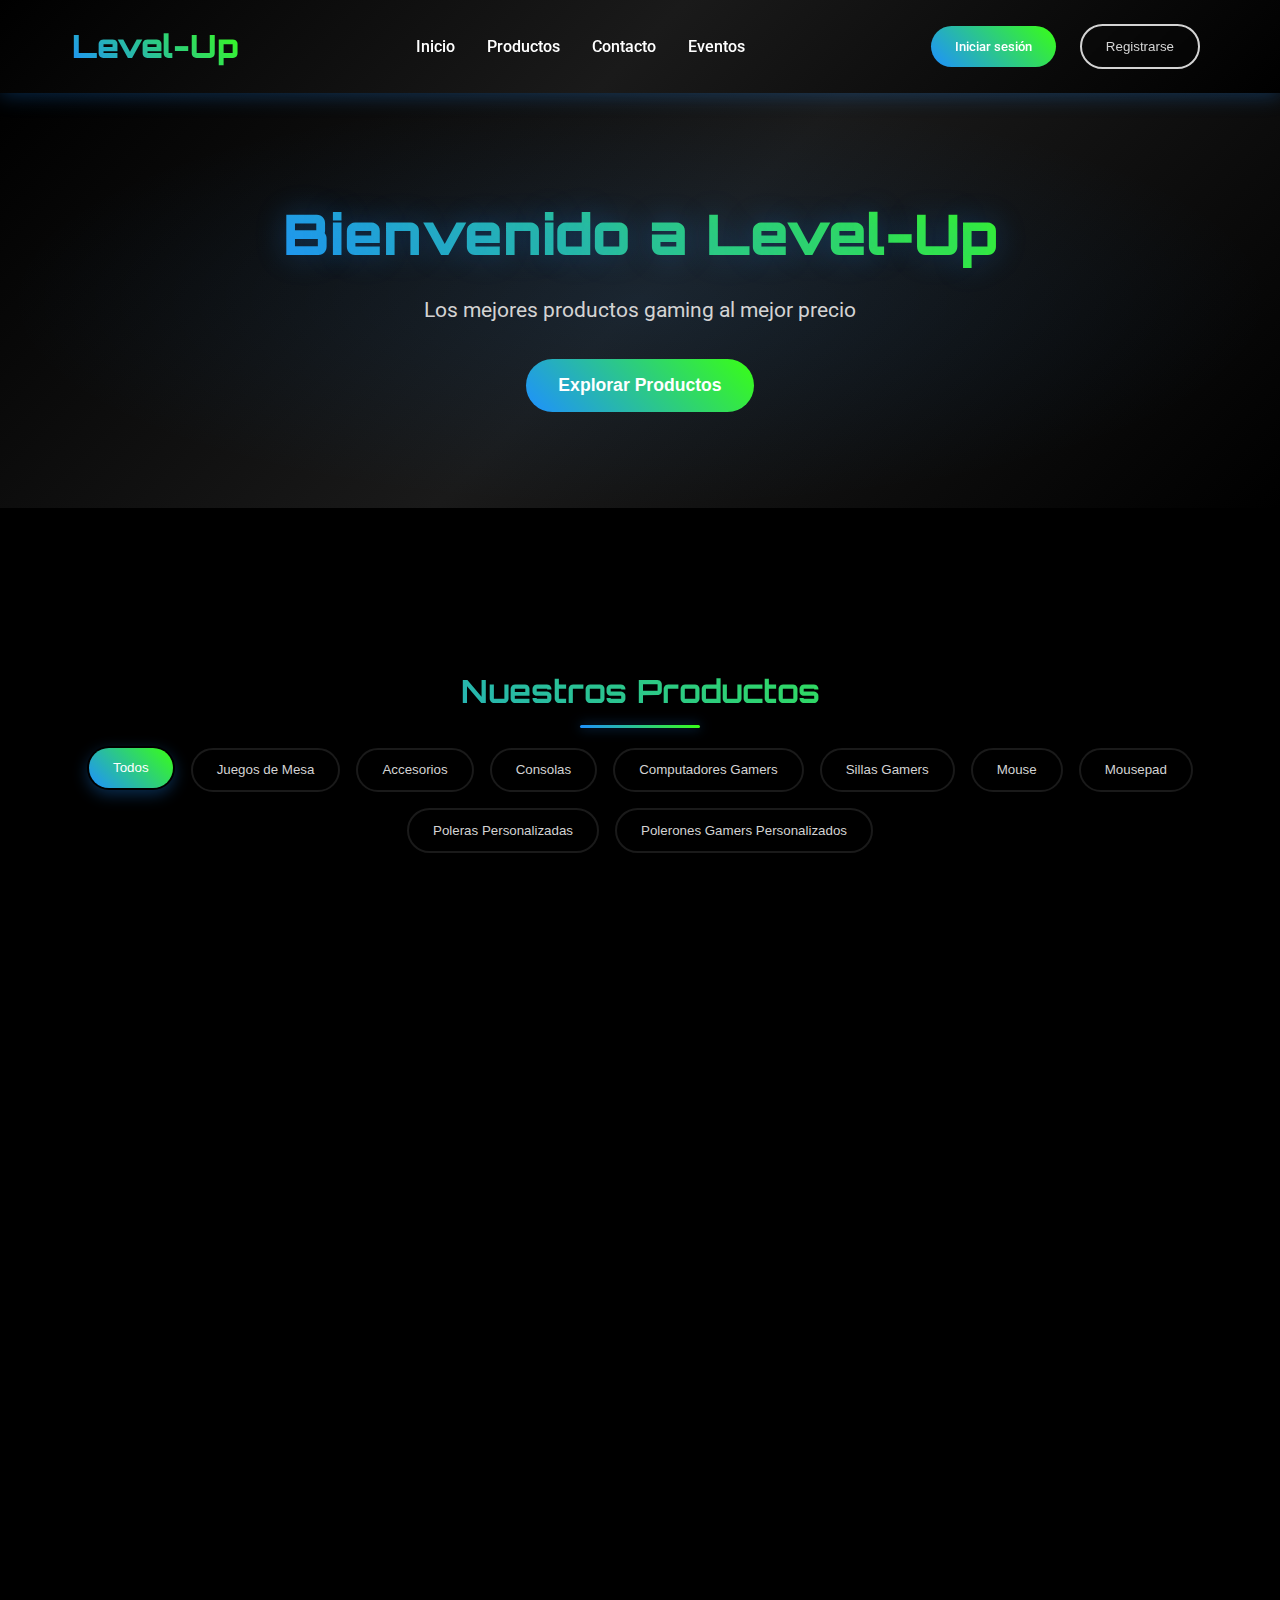
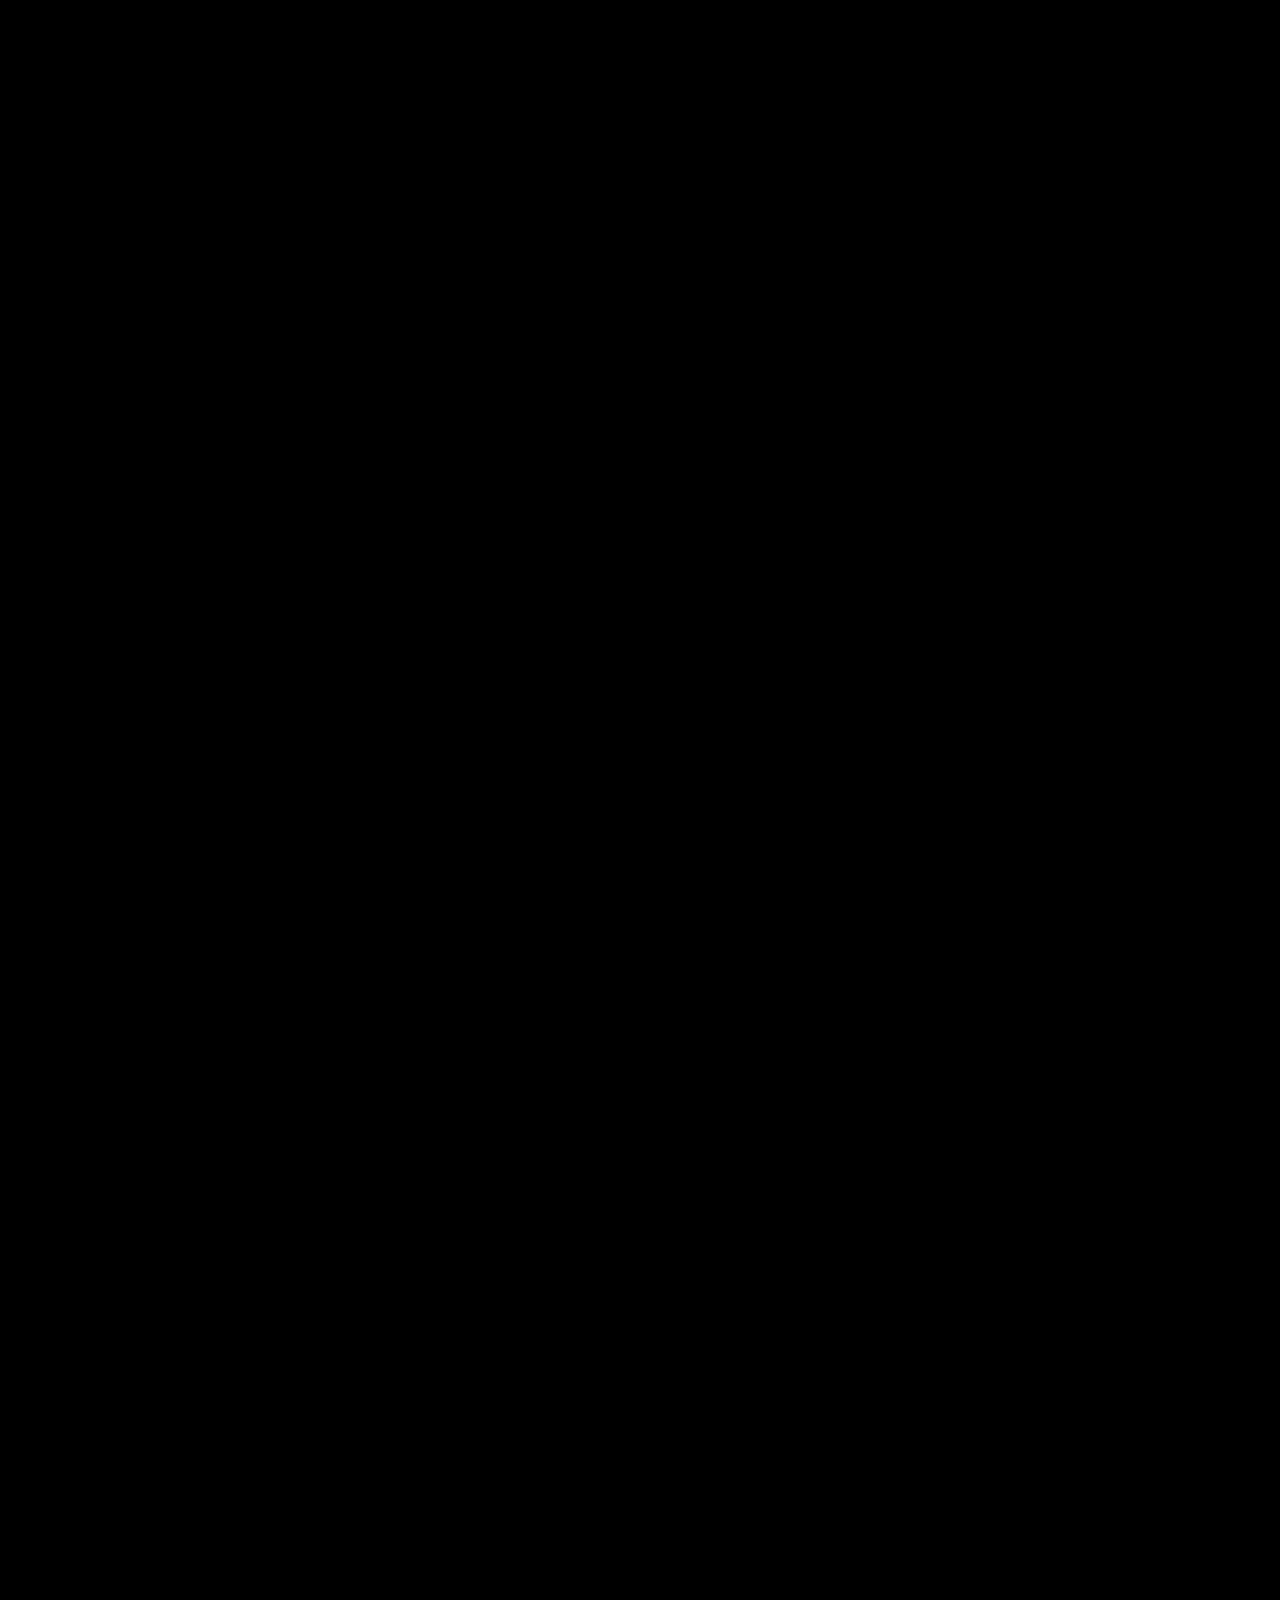
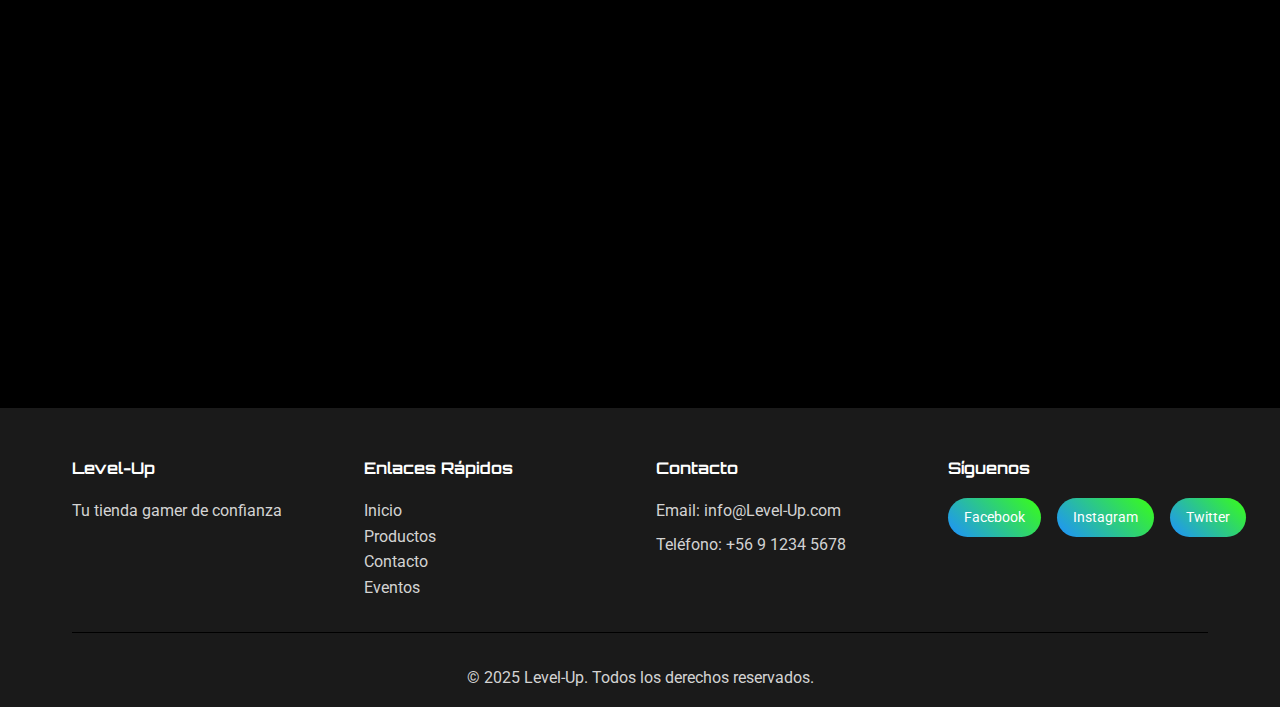
<file: index.html>
<!DOCTYPE html>
<html lang="es">
<head>
  <meta charset="UTF-8">
  <meta name="viewport" content="width=device-width, initial-scale=1.0">
  <title>Level-Up - Tu Tienda Gamer</title>
  <link href="https://fonts.googleapis.com/css2?family=Orbitron:wght@400;700;900&family=Roboto:wght@300;400;500;700&display=swap" rel="stylesheet">
  <link rel="stylesheet" href="assets/css/styles.css">
</head>
<body>
<header>
  <nav>
    <a href="#" class="logo">Level-Up</a>
    <ul class="nav-links">
      <li><a href="#inicio">Inicio</a></li>
      <li><a href="pages/productos.html">Productos</a></li>
  <li><a href="pages/contacto.html">Contacto</a></li>
  <li><a href="pages/eventos.html">Eventos</a></li>
    </ul>
    <div id="auth-buttons"></div>
  </nav>
</header>

<section class="hero" id="inicio">
  <div class="hero-content">
    <h1>Bienvenido a Level-Up</h1>
    <p>Los mejores productos gaming al mejor precio</p>
    <button class="cta-btn" onclick="document.getElementById('productos').scrollIntoView({behavior:'smooth'})">Explorar Productos</button>
  </div>
</section>

<section class="products-section" id="productos">
  <div class="container">
    <h2 class="section-title">Nuestros Productos</h2>
    <div class="filters" id="filters"></div>
    <div class="products-grid" id="products-grid"></div>
  </div>
</section>

<footer>
  <div class="container">
    <div class="footer-content">
      <div class="footer-section">
        <h4>Level-Up</h4>
        <p>Tu tienda gamer de confianza</p>
      </div>
      <div class="footer-section">
        <h4>Enlaces Rápidos</h4>
        <ul>
          <li><a href="#inicio">Inicio</a></li>
          <li><a href="#productos">Productos</a></li>
          <li><a href="pages/contacto.html">Contacto</a></li>
          <li><a href="pages/eventos.html">Eventos</a></li>
        </ul>
      </div>
      <div class="footer-section">
        <h4>Contacto</h4>
        <p>Email: info@Level-Up.com</p>
        <p>Teléfono: +56 9 1234 5678</p>
      </div>
      <div class="footer-section">
        <h4>Síguenos</h4>
        <div class="social-links">
          <a href="#">Facebook</a>
          <a href="#">Instagram</a>
          <a href="#">Twitter</a>
        </div>
      </div>
    </div>
    <div class="footer-bottom">
      <p>&copy; 2025 Level-Up. Todos los derechos reservados.</p>
    </div>
  </div>
</footer>

<script src="assets/js/auth.js"></script>
<script src="assets/js/products.js"></script>
<script src="assets/js/index.js"></script>
</body>
</html>
</file>
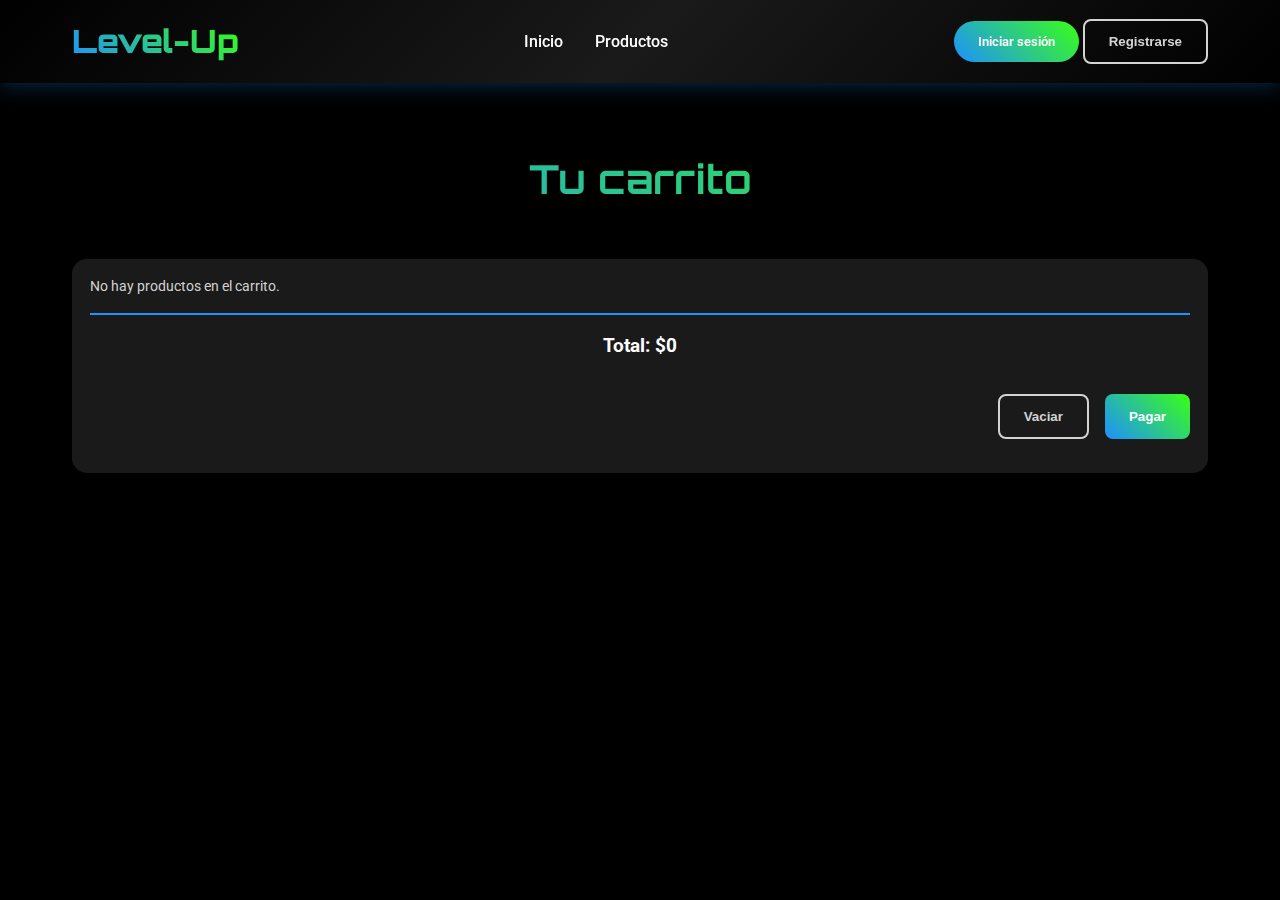
<file: carrito.html>
<!DOCTYPE html>
<html lang="es">
<head>
  <meta charset="UTF-8" />
  <meta name="viewport" content="width=device-width, initial-scale=1.0"/>
  <title>Carrito - Level-Up</title>
  <link href="https://fonts.googleapis.com/css2?family=Orbitron:wght@400;700;900&family=Roboto:wght@300;400;500;700&display=swap" rel="stylesheet">
  <link rel="stylesheet" href="styles.css">
</head>
<body>
<header>
  <nav>
    <a href="index.html" class="logo">Level-Up</a>
    <ul class="nav-links">
      <li><a href="index.html#inicio">Inicio</a></li>
      <li><a href="index.html#productos">Productos</a></li>
    </ul>
    <div id="auth-buttons"></div>
  </nav>
</header>

<section class="products-section">
  <div class="container">
    <h2 class="section-title">Tu carrito</h2>
    <div class="product-card" style="padding:1rem">
      <div id="items"></div>
      <div class="cart-total"><strong>Total: <span id="total">$0</span></strong></div>
      <div style="display:flex;gap:1rem;justify-content:flex-end;margin-top:1rem">
        <button class="btn-secondary" id="clear">Vaciar</button>
        <button class="btn-primary" id="checkout">Pagar</button>
      </div>
      <div id="msg" style="margin-top:1rem;color:#39FF14"></div>
    </div>
  </div>
</section>

<script src="auth.js"></script>
<script>
document.addEventListener("DOMContentLoaded", ()=>{
  // Header dinámico
  const authDiv = document.getElementById('auth-buttons');
  const u = window.GZAuth.currentUser();
  if(u){
    authDiv.innerHTML = `
      <button class="cart-btn">🛒 Carrito</button>
      <button class="btn-secondary" id="logout">Salir</button>`;
    document.getElementById('logout').onclick = ()=>{ GZAuth.logout(); location.href='index.html'; };
  }else{
    authDiv.innerHTML = `
      <button class="cart-btn" onclick="location.href='login.html'">Iniciar sesión</button>
      <button class="btn-secondary" onclick="location.href='register.html'">Registrarse</button>`;
  }

  // Carrito
  const itemsDiv = document.getElementById('items');
  const totalEl = document.getElementById('total');
  const msg = document.getElementById('msg');

  function draw(){
    const cart = JSON.parse(localStorage.getItem('gz_cart')||'[]');
    itemsDiv.innerHTML = '';
    if(cart.length===0){
      itemsDiv.innerHTML = '<p class="product-description">No hay productos en el carrito.</p>';
    }else{
      cart.forEach((it,idx)=>{
        const row = document.createElement('div');
        row.className = 'cart-item';
        row.innerHTML = `
          <div class="cart-item-info">
            <h4>${it.name}</h4>
            <p>Precio: ${new Intl.NumberFormat('es-CL',{style:'currency',currency:'CLP'}).format(it.price)}</p>
          </div>
          <div class="cart-item-controls">
            <div class="quantity-controls">
              <button class="quantity-btn" data-d="-1">-</button>
              <span>${it.qty}</span>
              <button class="quantity-btn" data-d="1">+</button>
            </div>
            <button class="remove-btn">Eliminar</button>
          </div>`;
        row.querySelector('[data-d="-1"]').onclick = ()=>{ updateQty(idx, -1); };
        row.querySelector('[data-d="1"]').onclick = ()=>{ updateQty(idx, 1); };
        row.querySelector('.remove-btn').onclick = ()=>{ removeIdx(idx); };
        itemsDiv.appendChild(row);
      });
    }
    totalEl.textContent = new Intl.NumberFormat('es-CL',{style:'currency',currency:'CLP'}).format(cart.reduce((a,i)=>a+i.price*i.qty,0));
  }

  function updateQty(i, d){
    const cart = JSON.parse(localStorage.getItem('gz_cart')||'[]');
    cart[i].qty += d;
    if(cart[i].qty<=0) cart.splice(i,1);
    localStorage.setItem('gz_cart', JSON.stringify(cart));
    draw();
  }

  function removeIdx(i){
    const cart = JSON.parse(localStorage.getItem('gz_cart')||'[]');
    cart.splice(i,1);
    localStorage.setItem('gz_cart', JSON.stringify(cart));
    draw();
  }

  document.getElementById('clear').onclick = ()=>{
    localStorage.removeItem('gz_cart');
    draw();
  };

  document.getElementById('checkout').onclick = ()=>{
    if(!u){
      msg.style.color = '#ff6b6b';
      msg.textContent = 'Inicia sesión para pagar.';
      return;
    }
    msg.style.color = '#39FF14';
    msg.textContent = 'Pago simulado completado. ¡Gracias por tu compra!';
    localStorage.removeItem('gz_cart');
    draw();
  };

  draw();
});
</script>
</body>
</html>
</file>
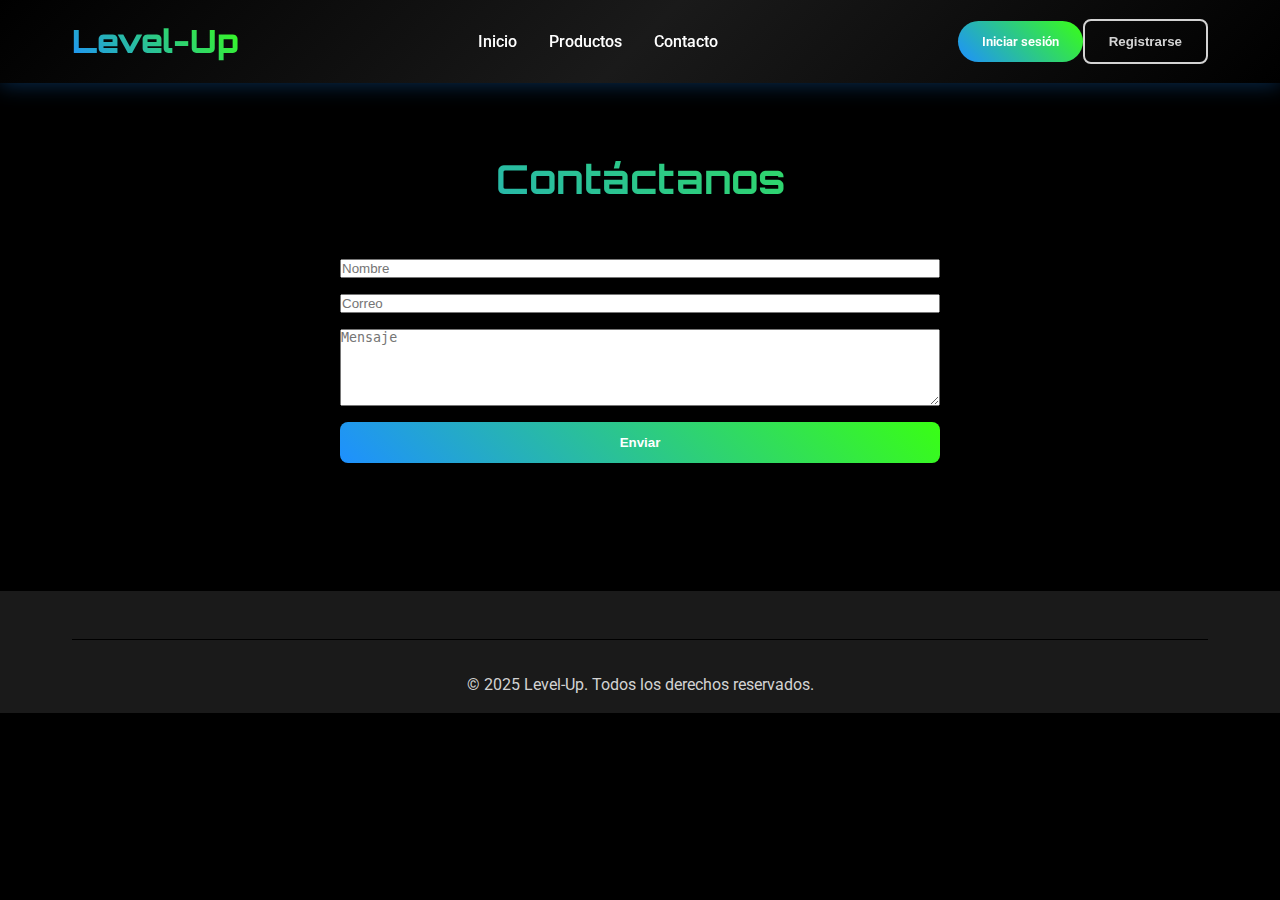
<file: contacto.html>
<!DOCTYPE html>
<html lang="es">
<head>
  <meta charset="UTF-8">
  <meta name="viewport" content="width=device-width, initial-scale=1.0"/>
  <title>Producto - Level-Up</title>
  <link href="https://fonts.googleapis.com/css2?family=Orbitron:wght@400;700;900&family=Roboto:wght@300;400;500;700&display=swap" rel="stylesheet">
  <link rel="stylesheet" href="styles.css">
</head>
<body>
<header>
  <nav>
    <a href="index.html" class="logo">Level-Up</a>
    <ul class="nav-links">
      <li><a href="index.html#inicio">Inicio</a></li>
      <li><a href="index.html#productos">Productos</a></li>
      <li><a href="contacto.html">Contacto</a></li>
    </ul>
    <div id="auth-buttons"></div>
  </nav>
</header>

<section class="products-section">
  <div class="container">
    <h2 class="section-title">Contáctanos</h2>
    <form style="max-width:600px;margin:0 auto;display:grid;gap:1rem">
      <input type="text" placeholder="Nombre" required>
      <input type="email" placeholder="Correo" required>
      <textarea placeholder="Mensaje" rows="5" required></textarea>
      <button class="btn-primary" type="submit">Enviar</button>
    </form>
  </div>
</section>

<footer>
  <div class="container">
    <div class="footer-bottom">
      <p>&copy; 2025 Level-Up. Todos los derechos reservados.</p>
    </div>
  </div>
</footer>

<script src="auth.js"></script>
<script>
document.addEventListener("DOMContentLoaded", ()=>{
  const authDiv = document.getElementById('auth-buttons');
  const u = window.GZAuth.currentUser();
  if(u){
    authDiv.innerHTML = `<button class="cart-btn" onclick="location.href='carrito.html'">🛒 Carrito</button><button class="btn-secondary" id="logout">Salir</button>`;
    document.getElementById('logout').onclick = ()=>{ GZAuth.logout(); location.href='index.html'; };
  }else{
    authDiv.innerHTML = `<button class="cart-btn" onclick="location.href='login.html'">Iniciar sesión</button><button class="btn-secondary" onclick="location.href='register.html'">Registrarse</button>`;
  }
});
</script>
</body>
</html>
</file>
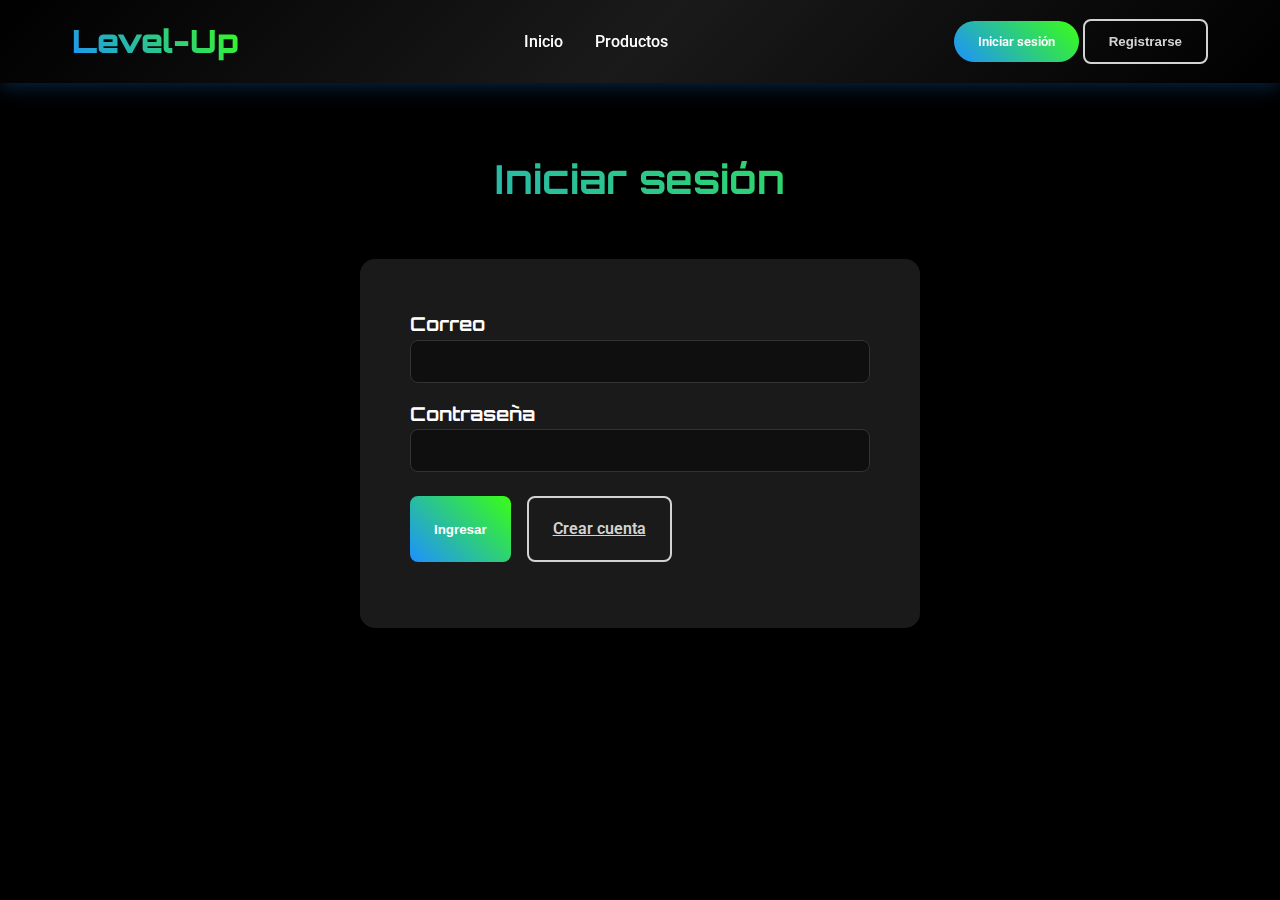
<file: login.html>
<!DOCTYPE html>
<html lang="es">
<head>
  <meta charset="UTF-8" />
  <meta name="viewport" content="width=device-width, initial-scale=1.0"/>
  <title>Iniciar Sesión - Level-Up</title>
  <link href="https://fonts.googleapis.com/css2?family=Orbitron:wght@400;700;900&family=Roboto:wght@300;400;500;700&display=swap" rel="stylesheet">
  <link rel="stylesheet" href="styles.css">
</head>
<body>
<header>
  <nav>
    <a href="index.html" class="logo">Level-Up</a>
    <ul class="nav-links">
      <li><a href="index.html#inicio">Inicio</a></li>
      <li><a href="index.html#productos">Productos</a></li>
    </ul>
    <div id="auth-buttons"></div>
  </nav>
</header>

<section class="products-section">
  <div class="container">
    <h2 class="section-title">Iniciar sesión</h2>
    <div class="product-card" style="max-width:560px;margin:0 auto;padding:1.5rem">
      <form id="login-form" class="product-info">
        <div style="display:grid;gap:1rem">
          <div>
            <label for="email" class="product-title">Correo</label>
            <input id="email" name="email" type="email" required style="width:100%;padding:.8rem;border-radius:8px;border:1px solid #333;background:#0f0f0f;color:#fff">
          </div>
          <div>
            <label for="password" class="product-title">Contraseña</label>
            <input id="password" name="password" type="password" required style="width:100%;padding:.8rem;border-radius:8px;border:1px solid #333;background:#0f0f0f;color:#fff">
          </div>
        </div>
        <div style="display:flex;gap:1rem;margin-top:1.5rem">
          <button class="btn-primary" type="submit">Ingresar</button>
          <a class="btn-secondary" href="register.html" style="display:inline-block;text-align:center;line-height:2.3rem">Crear cuenta</a>
        </div>
        <div id="msg" style="margin-top:1rem;color:#39FF14"></div>
      </form>
    </div>
  </div>
</section>

<script src="auth.js"></script>
<script>
document.addEventListener("DOMContentLoaded", ()=>{
  // Header dinámico
  const authDiv = document.getElementById('auth-buttons');
  const u = window.GZAuth.currentUser();
  if(u){
    authDiv.innerHTML = `
      <button class="cart-btn" onclick="location.href='carrito.html'">🛒 Carrito</button>
      <button class="btn-secondary" id="logout">Salir</button>`;
    document.getElementById('logout').onclick = ()=>{ GZAuth.logout(); location.reload(); };
  }else{
    authDiv.innerHTML = `
      <button class="cart-btn" onclick="location.href='login.html'">Iniciar sesión</button>
      <button class="btn-secondary" onclick="location.href='register.html'">Registrarse</button>`;
  }

  // Form login
  document.getElementById('login-form').addEventListener('submit', function(e){
    e.preventDefault();
    const form = new FormData(e.target);
    const res = window.GZAuth.login(form.get('email').trim().toLowerCase(), form.get('password'));
    const msg = document.getElementById('msg');
    if(!res.success){
      msg.style.color = '#ff6b6b';
      msg.textContent = res.message;
    } else {
      msg.style.color = '#39FF14';
      msg.textContent = 'Sesión iniciada. Redirigiendo a productos…';
      setTimeout(()=>location.href='productos.html', 700);
    }
  });
});
</script>
</body>
</html>
</file>
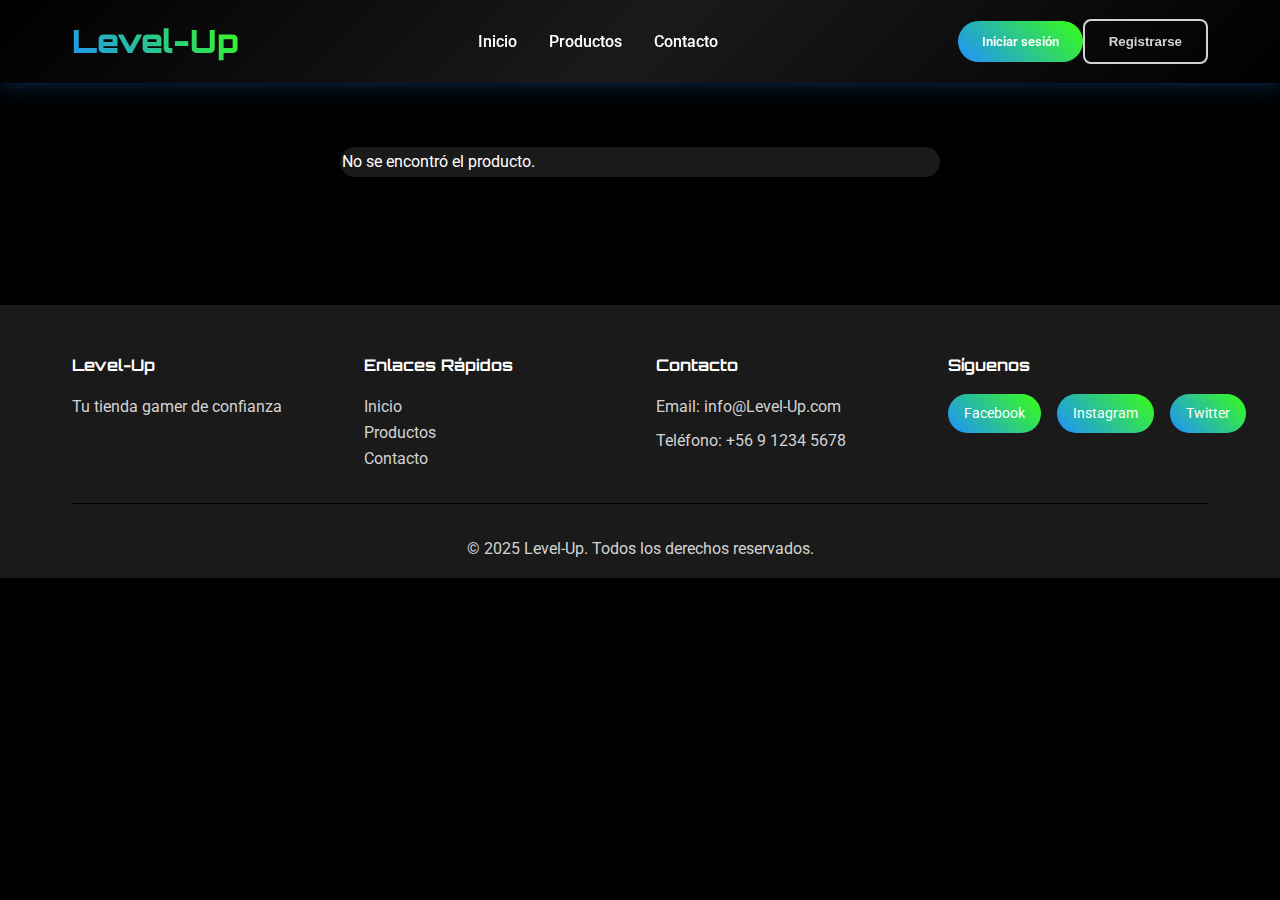
<file: producto.html>
<!DOCTYPE html>
<html lang="es">
<head>
  <meta charset="UTF-8">
  <meta name="viewport" content="width=device-width, initial-scale=1.0"/>
  <title>Producto - Level-Up</title>
  <link href="https://fonts.googleapis.com/css2?family=Orbitron:wght@400;700;900&family=Roboto:wght@300;400;500;700&display=swap" rel="stylesheet">
  <link rel="stylesheet" href="styles.css">
</head>
<body>
<header>
  <nav>
    <a href="index.html" class="logo">Level-Up</a>
    <ul class="nav-links">
      <li><a href="index.html#inicio">Inicio</a></li>
      <li><a href="index.html#productos">Productos</a></li>
      <li><a href="contacto.html">Contacto</a></li>
    </ul>
    <div id="auth-buttons"></div>
  </nav>
</header>

<section class="products-section">
  <div class="container">
    <div class="product-card" id="product-detail" style="max-width:600px;margin:0 auto"></div>
  </div>
</section>

<footer>
  <div class="container">
    <div class="footer-content">
      <div class="footer-section">
        <h4>Level-Up</h4>
        <p>Tu tienda gamer de confianza</p>
      </div>
      <div class="footer-section">
        <h4>Enlaces Rápidos</h4>
        <ul>
          <li><a href="#inicio">Inicio</a></li>
          <li><a href="#productos">Productos</a></li>
          <li><a href="contacto.html">Contacto</a></li>
        </ul>
      </div>
      <div class="footer-section">
        <h4>Contacto</h4>
        <p>Email: info@Level-Up.com</p>
        <p>Teléfono: +56 9 1234 5678</p>
      </div>
      <div class="footer-section">
        <h4>Síguenos</h4>
        <div class="social-links">
          <a href="#">Facebook</a>
          <a href="#">Instagram</a>
          <a href="#">Twitter</a>
        </div>
      </div>
    </div>
    <div class="footer-bottom">
      <p>&copy; 2025 Level-Up. Todos los derechos reservados.</p>
    </div>
  </div>
</footer>


<script src="auth.js"></script>
<script src="products.js"></script>
<script>
document.addEventListener("DOMContentLoaded", ()=>{
  const authDiv = document.getElementById('auth-buttons');
  const u = window.GZAuth.currentUser();
  if(u){
    authDiv.innerHTML = `<button class="cart-btn" onclick="location.href='carrito.html'">🛒 Carrito</button><button class="btn-secondary" id="logout">Salir</button>`;
    document.getElementById('logout').onclick = ()=>{ GZAuth.logout(); location.href='index.html'; };
  }else{
    authDiv.innerHTML = `<button class="cart-btn" onclick="location.href='login.html'">Iniciar sesión</button><button class="btn-secondary" onclick="location.href='register.html'">Registrarse</button>`;
  }

  const params = new URLSearchParams(location.search);
  const code = params.get('code');
  const prod = GZProducts.list().find(p=>p.code===code);
  if(!prod){
    document.getElementById('product-detail').innerHTML = "<p>No se encontró el producto.</p>";
    return;
  }

  const price = u && u.email.endsWith('@duocuc.cl') ? Math.round(prod.price*0.8) : prod.price;
  document.getElementById('product-detail').innerHTML = `
  <div class="product-image">
    <img src="${prod.img}" alt="${prod.name}">
  </div>
  <div class="product-info">
    <h2 class="product-title">${prod.name}</h2>
    <p class="product-description">${prod.desc}</p>
    <p class="product-price">${new Intl.NumberFormat('es-CL',{style:'currency',currency:'CLP'}).format(price)}</p>
    <button class="add-to-cart">Agregar al carrito</button>
  </div>`;


  document.querySelector('.add-to-cart').onclick = ()=>{
    const cart = JSON.parse(localStorage.getItem('gz_cart')||'[]');
    const existing = cart.find(i=>i.code===prod.code);
    if(existing){ existing.qty += 1; } else { cart.push({code:prod.code, name:prod.name, price:price, qty:1}); }
    localStorage.setItem('gz_cart', JSON.stringify(cart));
    alert('Añadido al carrito');
  };
});
</script>
</body>
</html>
</file>
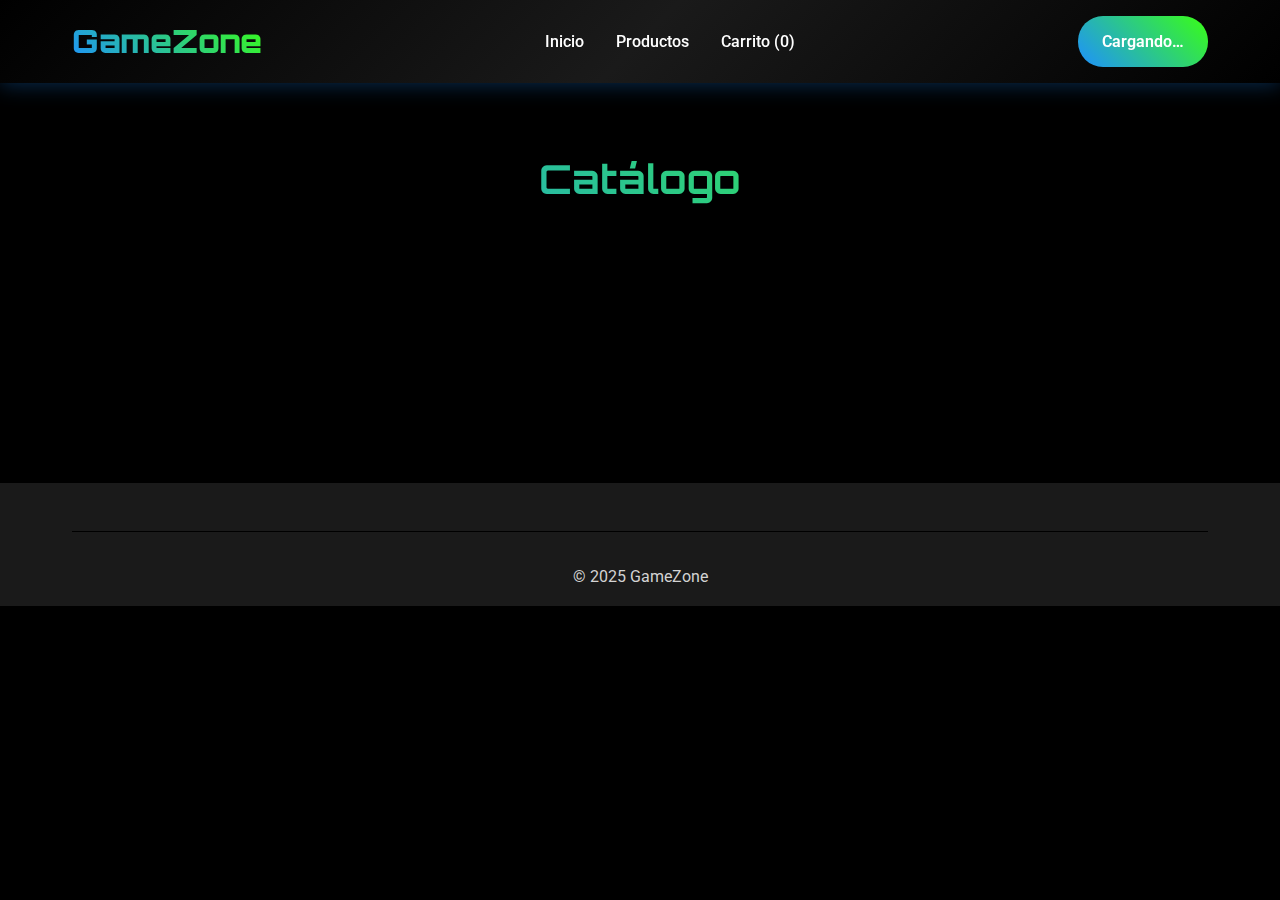
<file: productos.html>
<!DOCTYPE html>
<html lang="es">
<head>
  <meta charset="UTF-8" />
  <meta name="viewport" content="width=device-width, initial-scale=1.0"/>
  <title>Productos - GameZone</title>
  <link href="https://fonts.googleapis.com/css2?family=Orbitron:wght@400;700;900&family=Roboto:wght@300;400;500;700&display=swap" rel="stylesheet">
  <link rel="stylesheet" href="styles.css">
</head>
<body>
<header>
  <nav>
    <a href="index.html" class="logo">GameZone</a>
    <ul class="nav-links">
      <li><a href="index.html#inicio">Inicio</a></li>
      <li><a href="productos.html">Productos</a></li>
      <li><a href="carrito.html">Carrito (<span id='cart-count'>0</span>)</a></li>
    </ul>
    <div class="cart-btn" id="user-pill">Cargando…</div>
  </nav>
</header>

<section class="products-section">
  <div class="container">
    <h2 class="section-title">Catálogo</h2>

    <div class="filters" id="filters"></div>
    <div class="products-grid" id="grid"></div>
  </div>
</section>

<footer>
  <div class="container">
    <div class="footer-bottom">
      <p>&copy; 2025 GameZone</p>
    </div>
  </div>
</footer>

<script src="auth.js"></script>
<script src="products.js"></script>
<script>
  // Render header user pill
  const pill = document.getElementById('user-pill');
  const u = window.GZAuth.currentUser();
  if(u){
    pill.textContent = (u.email.endsWith('@duocuc.cl') ? 'DUOC 20% ' : '') + u.nombre;
  }else{
    pill.innerHTML = '<a href="login.html" style="color:#fff;text-decoration:none">Inicia sesión</a>';
  }

  const cartCount = document.getElementById('cart-count');
  function syncCartCount(){
    const cart = JSON.parse(localStorage.getItem('gz_cart')||'[]');
    cartCount.textContent = cart.reduce((a,i)=>a+i.qty,0);
  }
  syncCartCount();
  window.addEventListener('storage', syncCartCount);

  // Filters
  const cats = window.GZProducts.categories();
  const filtersDiv = document.getElementById('filters');
  let active = 'all';
  function drawFilters(){
    filtersDiv.innerHTML = '';
    const allBtn = document.createElement('button');
    allBtn.className = 'filter-btn' + (active==='all'?' active':'');
    allBtn.textContent = 'Todos';
    allBtn.onclick = ()=>{active='all'; drawFilters(); drawGrid();};
    filtersDiv.appendChild(allBtn);
    cats.forEach(c=>{
      const b = document.createElement('button');
      b.className = 'filter-btn' + (active===c.id?' active':'');
      b.textContent = c.name;
      b.onclick = ()=>{active=c.id; drawFilters(); drawGrid();};
      filtersDiv.appendChild(b);
    });
  }

  // Grid
  const grid = document.getElementById('grid');
  function priceWithDiscount(p){
    const user = window.GZAuth.currentUser();
    return user && user.email.endsWith('@duocuc.cl') ? Math.round(p*0.8) : p;
  }
  function drawGrid(){
    const data = window.GZProducts.list().filter(p=> active==='all' || p.cat===active);
    grid.innerHTML = '';
    data.forEach(p=>{
      const card = document.createElement('div');
      card.className = 'product-card';
      card.innerHTML = \`
        <div class="product-image">🎮</div>
        <div class="product-info">
          <div class="product-title">\${p.name}</div>
          <div class="product-description">\${p.desc}</div>
          <div class="product-price">\${new Intl.NumberFormat('es-CL',{style:'currency',currency:'CLP'}).format(priceWithDiscount(p.price))}
            \${(window.GZAuth.currentUser() && window.GZAuth.currentUser().email.endsWith('@duocuc.cl')) ? '<span style="font-size:.85rem;color:#D3D3D3"> (20% DUOC)</span>' : ''}
          </div>
          <button class="add-to-cart">Agregar al carrito</button>
        </div>\`;
      card.querySelector('.add-to-cart').onclick = ()=>{
        const cart = JSON.parse(localStorage.getItem('gz_cart')||'[]');
        const existing = cart.find(i=>i.code===p.code);
        if(existing){ existing.qty += 1; } else { cart.push({code:p.code, name:p.name, price:priceWithDiscount(p.price), qty:1}); }
        localStorage.setItem('gz_cart', JSON.stringify(cart));
        syncCartCount();
        alert('Añadido al carrito');
      };
      grid.appendChild(card);
    });
  }

  drawFilters();
  drawGrid();
</script>
</body>
</html>
</file>
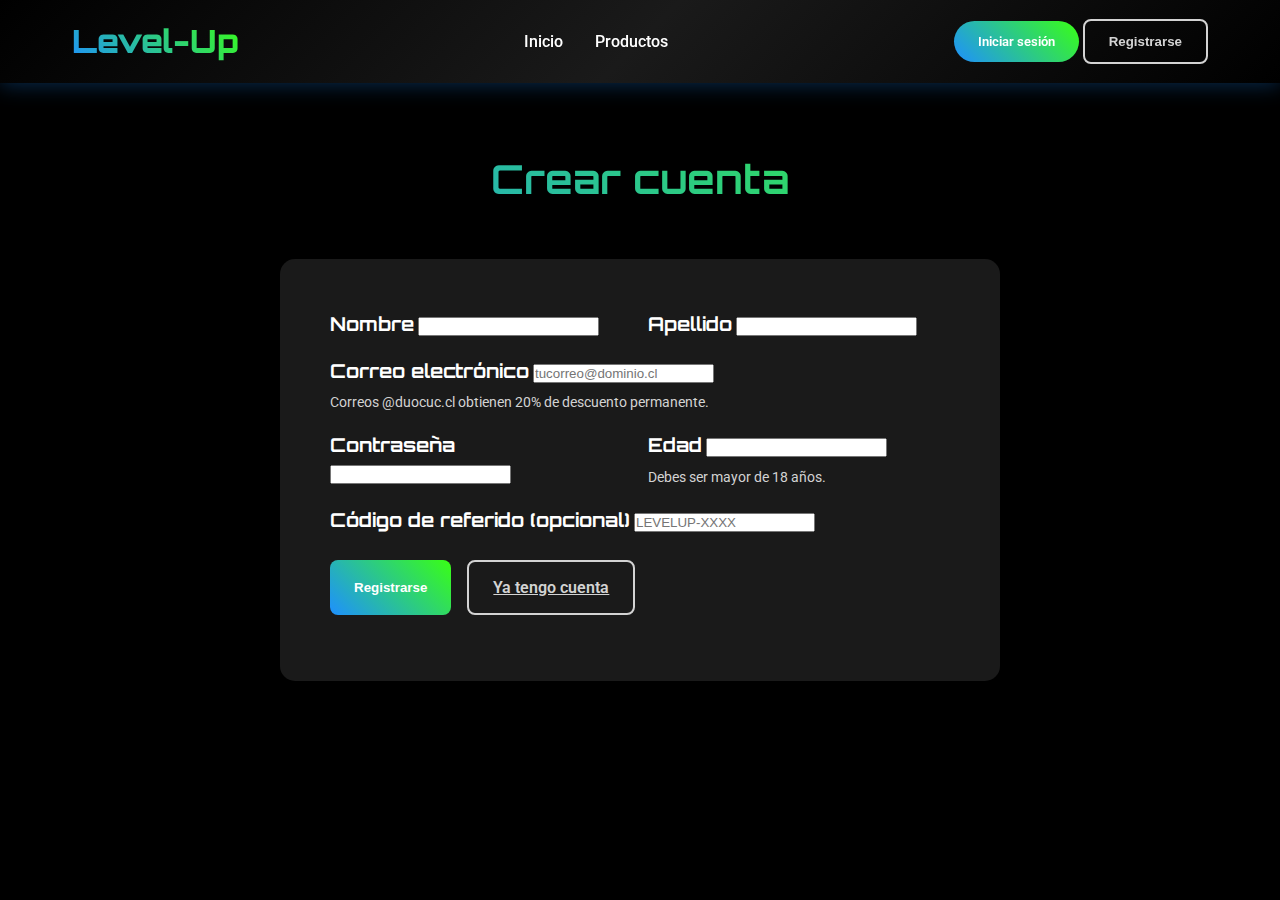
<file: register.html>
<!DOCTYPE html>
<html lang="es">
<head>
  <meta charset="UTF-8" />
  <meta name="viewport" content="width=device-width, initial-scale=1.0"/>
  <title>Registrarse - Level-Up</title>
  <link href="https://fonts.googleapis.com/css2?family=Orbitron:wght@400;700;900&family=Roboto:wght@300;400;500;700&display=swap" rel="stylesheet">
  <link rel="stylesheet" href="styles.css">
</head>
<body>
<header>
  <nav>
    <a href="index.html" class="logo">Level-Up</a>
    <ul class="nav-links">
      <li><a href="index.html#inicio">Inicio</a></li>
      <li><a href="index.html#productos">Productos</a></li>
    </ul>
    <div id="auth-buttons"></div>
  </nav>
</header>

<section class="products-section">
  <div class="container">
    <h2 class="section-title">Crear cuenta</h2>
    <div class="product-card" style="max-width:720px;margin:0 auto;padding:1.5rem">
      <form id="register-form" class="product-info">
        <div style="display:grid;gap:1rem;grid-template-columns:1fr 1fr">
          <div>
            <label for="nombre" class="product-title">Nombre</label>
            <input id="nombre" name="nombre" type="text" required>
          </div>
          <div>
            <label for="apellido" class="product-title">Apellido</label>
            <input id="apellido" name="apellido" type="text" required>
          </div>
          <div style="grid-column:1/3">
            <label for="email" class="product-title">Correo electrónico</label>
            <input id="email" name="email" type="email" required placeholder="tucorreo@dominio.cl">
            <p style="color:#D3D3D3;margin-top:.3rem;font-size:.9rem">Correos @duocuc.cl obtienen 20% de descuento permanente.</p>
          </div>
          <div>
            <label for="password" class="product-title">Contraseña</label>
            <input id="password" name="password" type="password" minlength="6" required>
          </div>
          <div>
            <label for="edad" class="product-title">Edad</label>
            <input id="edad" name="edad" type="number" min="0" required>
            <p style="color:#D3D3D3;margin-top:.3rem;font-size:.9rem">Debes ser mayor de 18 años.</p>
          </div>
          <div style="grid-column:1/3">
            <label for="referido" class="product-title">Código de referido (opcional)</label>
            <input id="referido" name="referido" type="text" placeholder="LEVELUP-XXXX">
          </div>
        </div>
        <div style="display:flex;gap:1rem;margin-top:1.5rem">
          <button class="btn-primary" type="submit">Registrarse</button>
          <a class="btn-secondary" href="login.html">Ya tengo cuenta</a>
        </div>
        <div id="msg" style="margin-top:1rem;color:#39FF14"></div>
      </form>
    </div>
  </div>
</section>

<script src="auth.js"></script>
<script>
document.addEventListener("DOMContentLoaded", ()=>{
  // Header dinámico
  const authDiv = document.getElementById('auth-buttons');
  const u = window.GZAuth.currentUser();
  if(u){
    authDiv.innerHTML = `
      <button class="cart-btn" onclick="location.href='carrito.html'">🛒 Carrito</button>
      <button class="btn-secondary" id="logout">Salir</button>`;
    document.getElementById('logout').onclick = ()=>{ GZAuth.logout(); location.reload(); };
  }else{
    authDiv.innerHTML = `
      <button class="cart-btn" onclick="location.href='login.html'">Iniciar sesión</button>
      <button class="btn-secondary" onclick="location.href='register.html'">Registrarse</button>`;
  }

  // Registro
  document.getElementById('register-form').addEventListener('submit', function(e){
    e.preventDefault();
    const form = new FormData(e.target);
    const edad = parseInt(form.get('edad'), 10);
    const msg = document.getElementById('msg');
    if(isNaN(edad) || edad < 18){
      msg.style.color = '#ff6b6b';
      msg.textContent = 'Registro denegado: debes ser mayor de 18.';
      return;
    }
    const ok = window.GZAuth.register({
      nombre: form.get('nombre').trim(),
      apellido: form.get('apellido').trim(),
      email: form.get('email').trim().toLowerCase(),
      password: form.get('password'),
      edad: edad,
      referido: form.get('referido').trim()
    });
    if(!ok.success){
      msg.style.color = '#ff6b6b';
      msg.textContent = ok.message;
    }else{
      msg.style.color = '#39FF14';
      msg.textContent = 'Cuenta creada. Redirigiendo…';
      setTimeout(()=>location.href='login.html', 800);
    }
  });
});
</script>
</body>
</html>
</file>
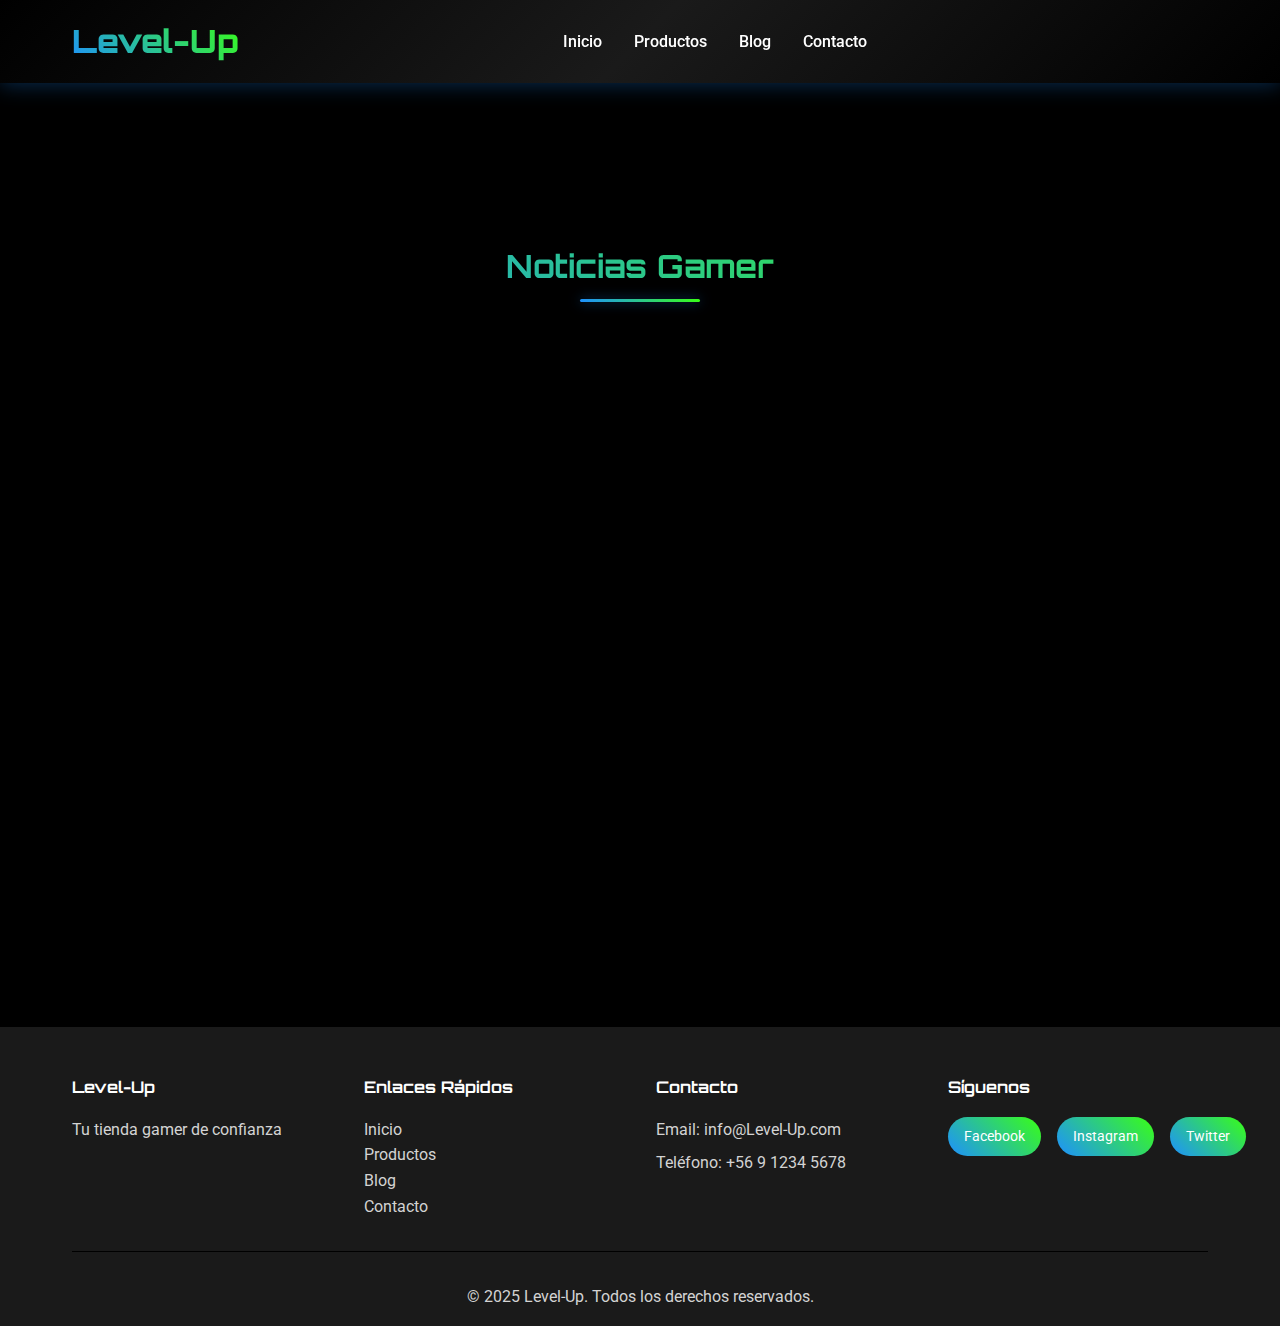
<file: pages/blog.html>
<!DOCTYPE html>
<html lang="es">
<head>
  <meta charset="UTF-8" />
  <meta name="viewport" content="width=device-width, initial-scale=1.0"/>
  <title>Blog - Level-Up</title>
  <link href="https://fonts.googleapis.com/css2?family=Orbitron:wght@400;700;900&family=Roboto:wght@300;400;500;700&display=swap" rel="stylesheet">
  <link rel="stylesheet" href="../assets/css/styles.css">
</head>
<body>
<header>
  <nav>
    <a href="../index.html" class="logo">Level-Up</a>
    <ul class="nav-links">
      <li><a href="../index.html">Inicio</a></li>
      <li><a href="productos.html">Productos</a></li>
      <li><a href="blog.html" class="active">Blog</a></li>
      <li><a href="contacto.html">Contacto</a></li>

    </ul>
    <div id="auth-buttons"></div>
  </nav>
</header>

<section class="products-section">
    <div class="container">
    <h2 class="section-title">Noticias Gamer</h2>
    <div class="blog-grid">
        <article class="blog-card">
        <img src="../assets/images/noticia gta6.jpg" alt="GTA VI">
        <div class="blog-info">
          <h3>Rockstar confirma novedades de GTA VI</h3>
          <p>Rockstar Games anunció nuevos detalles de GTA VI, incluyendo un mapa más grande y realista, mejoras gráficas y nuevas mecánicas de juego que prometen revolucionar la saga.</p>
          <a href="#" class="btn-secondary">Leer más</a>
        </div>
      </article>

      <article class="blog-card">
        <img src="../assets/images/noticia ps5pro.jpg" alt="PS5 Pro">
        <div class="blog-info">
          <h3>Rumores sobre la PS5 Pro</h3>
          <p>Fuentes cercanas a Sony aseguran que la PS5 Pro podría lanzarse en 2025 con soporte para 8K, mayor potencia gráfica y compatibilidad mejorada con realidad virtual.</p>
          <a href="#" class="btn-secondary">Leer más</a>
        </div>
      </article>

      <article class="blog-card">
        <img src="../assets/images/noticia esports.jpg" alt="eSports">
        <div class="blog-info">
          <h3>Los eSports siguen creciendo</h3>
          <p>El mundo de los deportes electrónicos continúa expandiéndose, alcanzando récords de audiencia en torneos como el LoL Worlds y Valorant Champions.</p>
          <a href="#" class="btn-secondary">Leer más</a>
        </div>
      </article>
    </div>
  </div>
</section>

<footer>
  <div class="container">
    <div class="footer-content">
      <div class="footer-section">
        <h4>Level-Up</h4>
        <p>Tu tienda gamer de confianza</p>
      </div>
      <div class="footer-section">
        <h4>Enlaces Rápidos</h4>
        <ul>
          <li><a href="../index.html">Inicio</a></li>
          <li><a href="productos.html">Productos</a></li>
          <li><a href="blog.html">Blog</a></li>
          <li><a href="contacto.html">Contacto</a></li>

        </ul>
      </div>
      <div class="footer-section">
        <h4>Contacto</h4>
        <p>Email: info@Level-Up.com</p>
        <p>Teléfono: +56 9 1234 5678</p>
      </div>
      <div class="footer-section">
        <h4>Síguenos</h4>
        <div class="social-links">
          <a href="#">Facebook</a>
          <a href="#">Instagram</a>
          <a href="#">Twitter</a>
        </div>
      </div>
    </div>
    <div class="footer-bottom">
      <p>&copy; 2025 Level-Up. Todos los derechos reservados.</p>
    </div>
  </div>
</footer>

<script src="../assets/js/auth.js"></script>
</body>
</html>
</file>
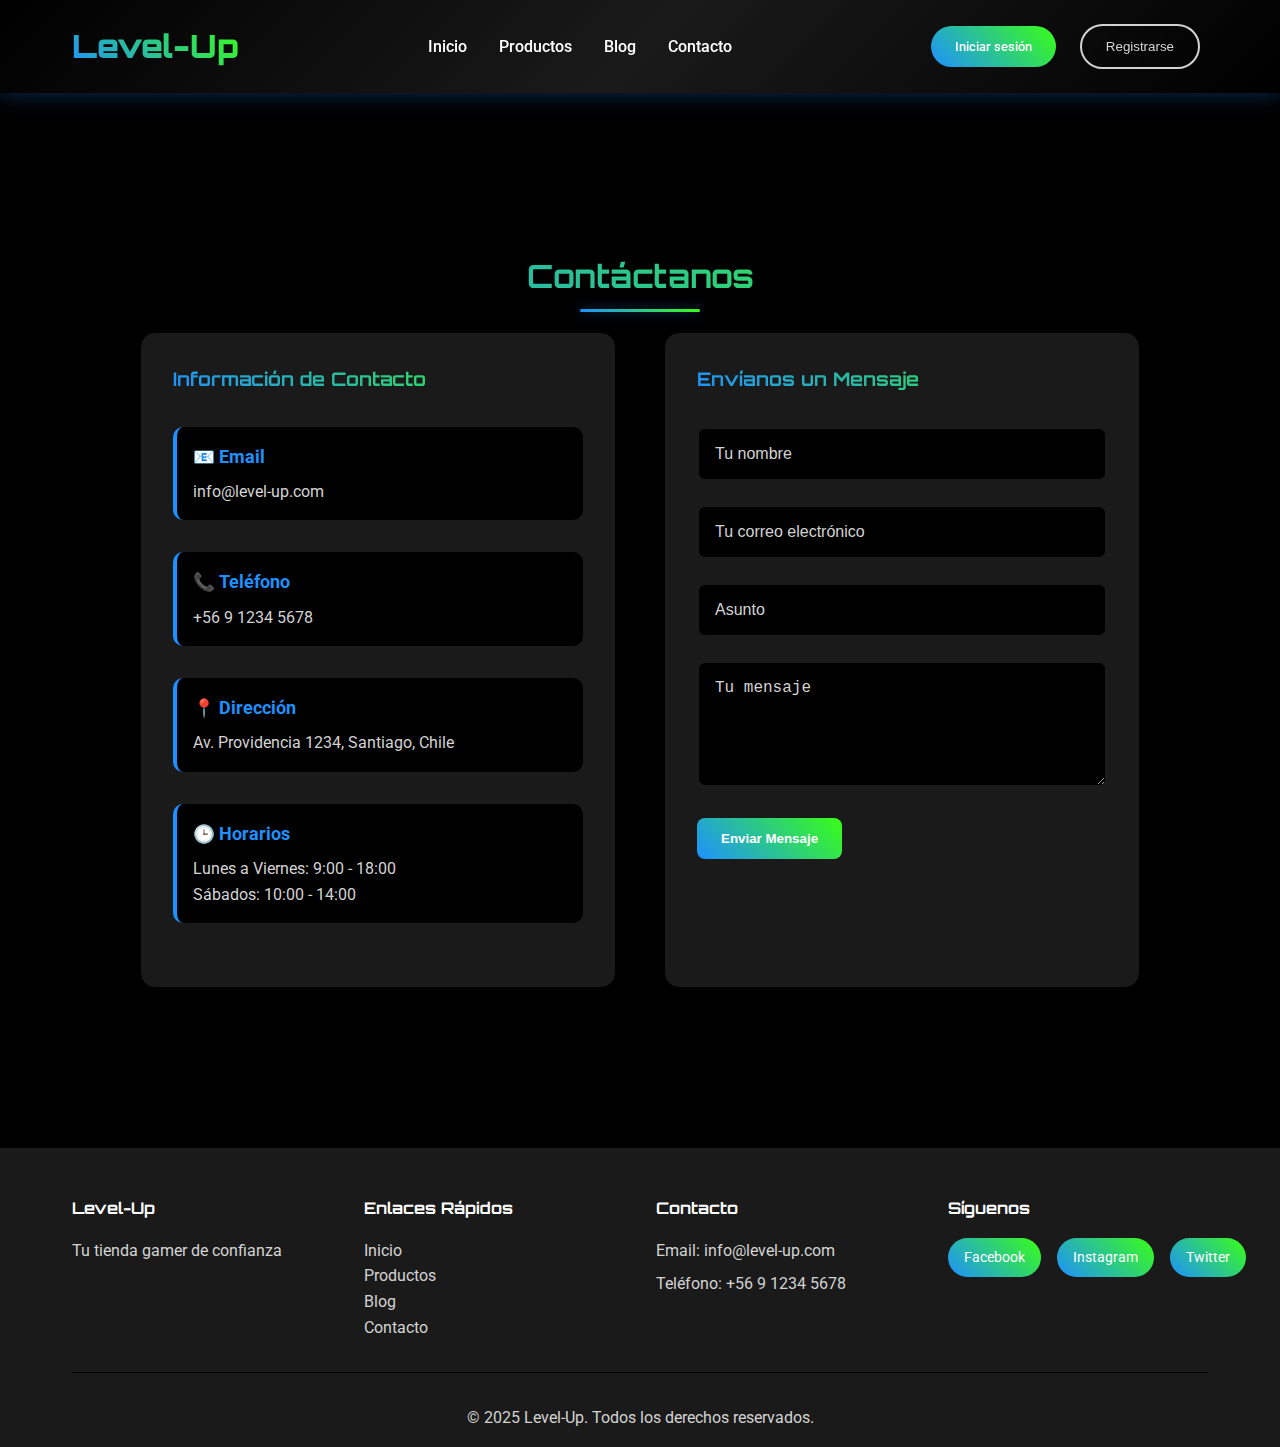
<file: pages/contacto.html>
<!DOCTYPE html>
<html lang="es">
<head>
  <meta charset="UTF-8">
  <meta name="viewport" content="width=device-width, initial-scale=1.0">
  <title>Contacto - Level-Up</title>
  <link href="https://fonts.googleapis.com/css2?family=Orbitron:wght@400;700;900&family=Roboto:wght@300;400;500;700&display=swap" rel="stylesheet">
  <link rel="stylesheet" href="../assets/css/styles.css">
</head>
<body>
<header>
  <nav>
    <a href="../index.html" class="logo">Level-Up</a>
    <ul class="nav-links">
      <li><a href="../index.html">Inicio</a></li>
      <li><a href="productos.html">Productos</a></li>
      <li><a href="blog.html">Blog</a></li>
      <li><a href="contacto.html">Contacto</a></li>
    </ul>
    <div id="auth-buttons"></div>
  </nav>
</header>

<section class="products-section">
  <div class="container">
    <h2 class="section-title">Contáctanos</h2>
    <div class="contact-content">
      <div class="contact-info">
        <h3>Información de Contacto</h3>
        <div class="contact-item">
          <h4>📧 Email</h4>
          <p>info@level-up.com</p>
        </div>
        <div class="contact-item">
          <h4>📞 Teléfono</h4>
          <p>+56 9 1234 5678</p>
        </div>
        <div class="contact-item">
          <h4>📍 Dirección</h4>
          <p>Av. Providencia 1234, Santiago, Chile</p>
        </div>
        <div class="contact-item">
          <h4>🕒 Horarios</h4>
          <p>Lunes a Viernes: 9:00 - 18:00<br>Sábados: 10:00 - 14:00</p>
        </div>
      </div>
      
      <div class="contact-form">
        <h3>Envíanos un Mensaje</h3>
        <form id="contact-form">
          <div class="form-group">
            <input type="text" id="name" name="name" placeholder="Tu nombre" required>
          </div>
          <div class="form-group">
            <input type="email" id="email" name="email" placeholder="Tu correo electrónico" required>
          </div>
          <div class="form-group">
            <input type="text" id="subject" name="subject" placeholder="Asunto" required>
          </div>
          <div class="form-group">
            <textarea id="message" name="message" placeholder="Tu mensaje" rows="5" required></textarea>
          </div>
          <button type="submit" class="btn-primary">Enviar Mensaje</button>
        </form>
        <div id="contact-msg" style="margin-top: 1rem;"></div>
      </div>
    </div>
  </div>
</section>

<footer>
  <div class="container">
    <div class="footer-content">
      <div class="footer-section">
        <h4>Level-Up</h4>
        <p>Tu tienda gamer de confianza</p>
      </div>
      <div class="footer-section">
        <h4>Enlaces Rápidos</h4>
        <ul>
          <li><a href="../index.html">Inicio</a></li>
          <li><a href="productos.html">Productos</a></li>
          <li><a href="blog.html">Blog</a></li>
          <li><a href="contacto.html">Contacto</a></li>
        </ul>
      </div>
      <div class="footer-section">
        <h4>Contacto</h4>
        <p>Email: info@level-up.com</p>
        <p>Teléfono: +56 9 1234 5678</p>
      </div>
      <div class="footer-section">
        <h4>Síguenos</h4>
        <div class="social-links">
          <a href="#">Facebook</a>
          <a href="#">Instagram</a>
          <a href="#">Twitter</a>
        </div>
      </div>
    </div>
    <div class="footer-bottom">
      <p>&copy; 2025 Level-Up. Todos los derechos reservados.</p>
    </div>
  </div>
</footer>

<script src="../assets/js/auth.js"></script>
<script>
document.addEventListener("DOMContentLoaded", () => {
  // Header dinámico
  const authDiv = document.getElementById('auth-buttons');
  const u = window.GZAuth.currentUser();
  if(u){
    authDiv.innerHTML = `
      <button class="cart-btn" onclick="location.href='carrito.html'">🛒 Carrito</button>
      <button class="btn-secondary" onclick="location.href='perfil.html'">👤 Perfil</button>
      <button class="btn-secondary" id="logout">Salir</button>`;
    document.getElementById('logout').onclick = () => { 
      GZAuth.logout(); 
      location.href = '../index.html'; 
    };
  }else{
    authDiv.innerHTML = `
      <button class="cart-btn" onclick="location.href='login.html'">Iniciar sesión</button>
      <button class="btn-secondary" onclick="location.href='register.html'">Registrarse</button>`;
  }

  // Formulario de contacto
  document.getElementById('contact-form').addEventListener('submit', function(e){
    e.preventDefault();
    const msg = document.getElementById('contact-msg');
    msg.style.color = '#39FF14';
    msg.textContent = '¡Mensaje enviado correctamente! Te responderemos pronto.';
    this.reset();
  });
});
</script>
</body>
</html>
</file>
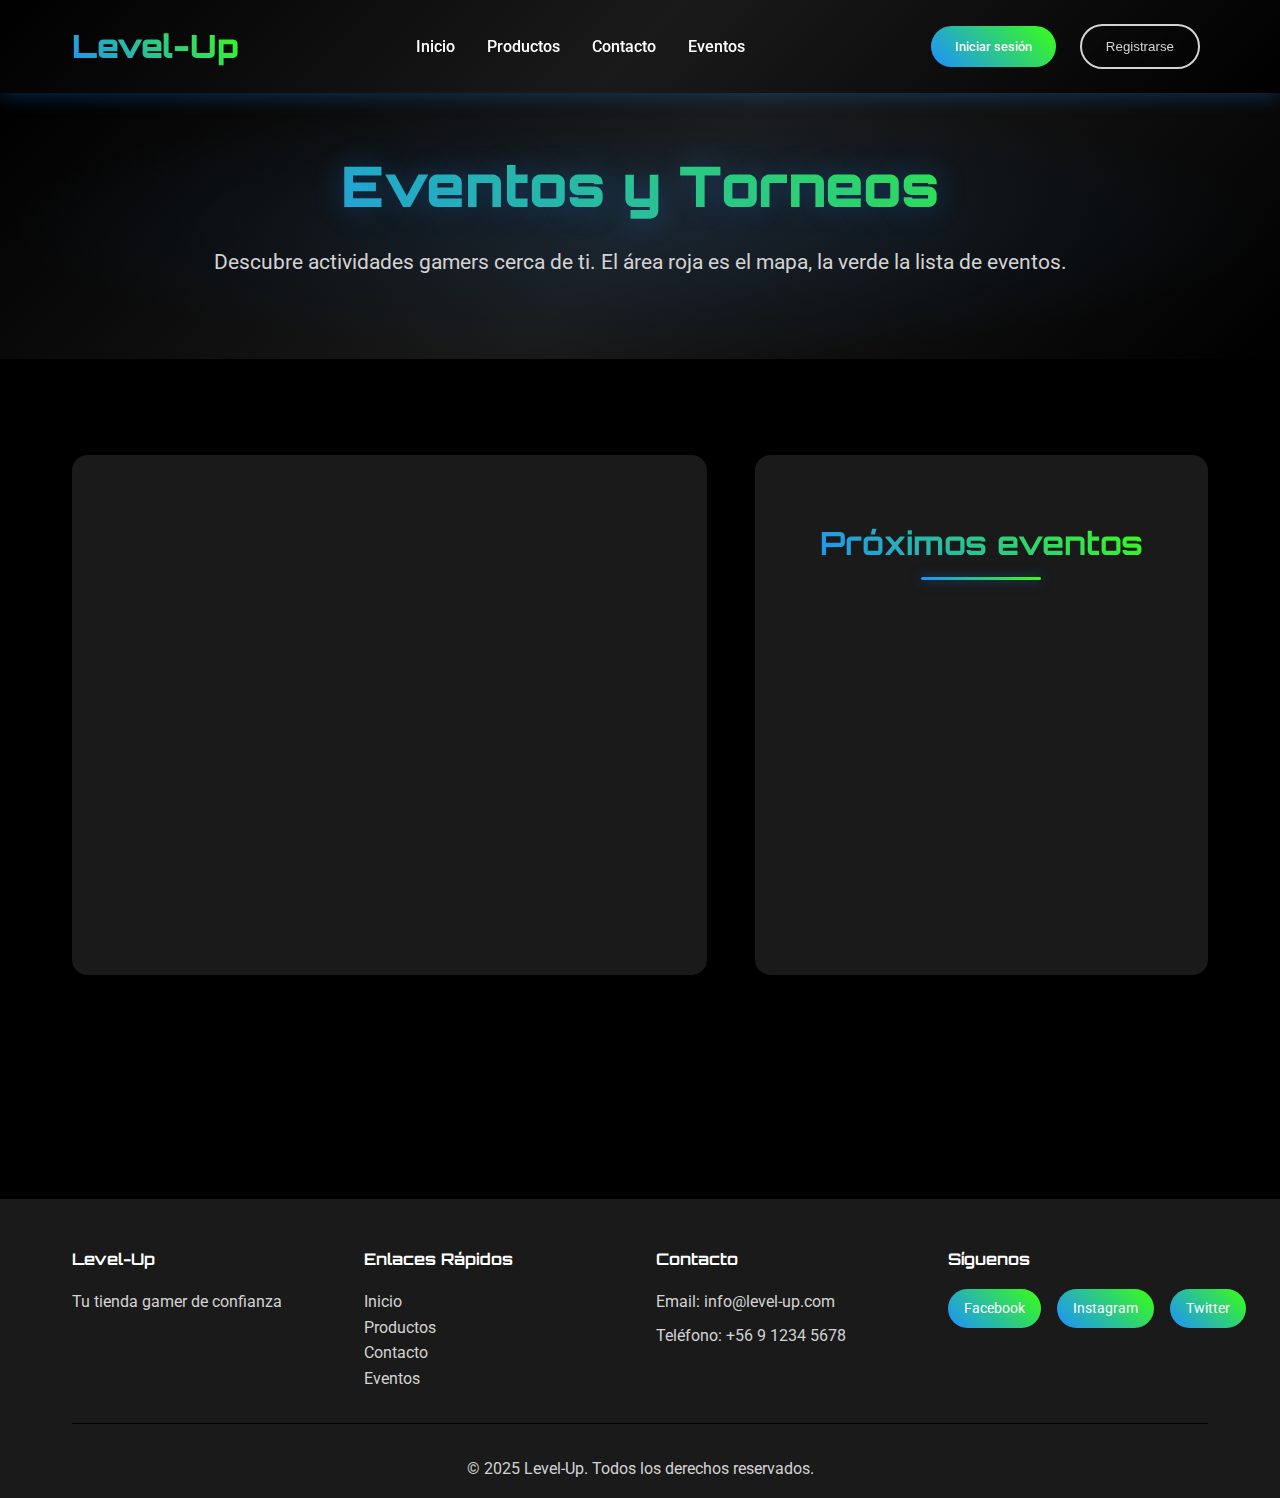
<file: pages/eventos.html>
<!DOCTYPE html>
<html lang="es">
<head>
	<meta charset="UTF-8">
	<meta name="viewport" content="width=device-width, initial-scale=1.0">
	<title>Eventos - Level-Up</title>
	<link href="https://fonts.googleapis.com/css2?family=Orbitron:wght@400;700;900&family=Roboto:wght@300;400;500;700&display=swap" rel="stylesheet">
	<link rel="stylesheet" href="../assets/css/styles.css">
</head>
<body>
<header>
	<nav>
		<a href="../index.html" class="logo">Level-Up</a>
		<ul class="nav-links">
			<li><a href="../index.html">Inicio</a></li>
			<li><a href="productos.html">Productos</a></li>
			<li><a href="contacto.html">Contacto</a></li>
			<li><a href="eventos.html">Eventos</a></li>
		</ul>
		<div id="auth-buttons"></div>
	</nav>
</header>

<section class="hero" style="padding:3rem 2rem">
	<div class="hero-content" style="max-width:980px">
		<h1>Eventos y Torneos</h1>
		<p>Descubre actividades gamers cerca de ti. El área roja es el mapa, la verde la lista de eventos.</p>
	</div>
  
</section>

<main class="products-section" style="padding-top:2rem">
	<div class="container">
		<div class="events-layout">
			<div class="map-container">
				<div class="map-embed">
					<iframe
						title="Mapa de eventos"
						src="https://www.google.com/maps/embed?pb=!1m18!1m12!1m3!1d3329.331715686485!2d-70.61503792414769!3d-33.43982929635932!2m3!1f0!2f0!3f0!3m2!1i1024!2i768!4f13.1!3m3!1m2!1s0x9662cf63f01b7a97%3A0x6f2b6df38b07cb56!2sProvidencia%2C%20Regi%C3%B3n%20Metropolitana%2C%20Chile!5e0!3m2!1ses!2scl!4v1699999999999!5m2!1ses!2scl"
						width="600" height="450" style="border:0;" allowfullscreen="" loading="lazy" referrerpolicy="no-referrer-when-downgrade"></iframe>
				</div>
			</div>
			<aside class="events-panel">
				<h2 class="section-title" style="margin-bottom:1rem">Próximos eventos</h2>
				<div id="events-list" class="events-list"></div>
			</aside>
		</div>
	</div>
</main>

<footer>
	<div class="container">
		<div class="footer-content">
			<div class="footer-section">
				<h4>Level-Up</h4>
				<p>Tu tienda gamer de confianza</p>
			</div>
			<div class="footer-section">
				<h4>Enlaces Rápidos</h4>
				<ul>
					<li><a href="../index.html">Inicio</a></li>
					<li><a href="productos.html">Productos</a></li>
					<li><a href="contacto.html">Contacto</a></li>
					<li><a href="eventos.html">Eventos</a></li>
				</ul>
			</div>
			<div class="footer-section">
				<h4>Contacto</h4>
				<p>Email: info@level-up.com</p>
				<p>Teléfono: +56 9 1234 5678</p>
			</div>
			<div class="footer-section">
				<h4>Síguenos</h4>
				<div class="social-links">
					<a href="#">Facebook</a>
					<a href="#">Instagram</a>
					<a href="#">Twitter</a>
				</div>
			</div>
		</div>
		<div class="footer-bottom">
			<p>&copy; 2025 Level-Up. Todos los derechos reservados.</p>
		</div>
	</div>
</footer>

<script src="../assets/js/auth.js"></script>
<script src="../assets/js/eventos.js"></script>
</body>
</html>
</file>
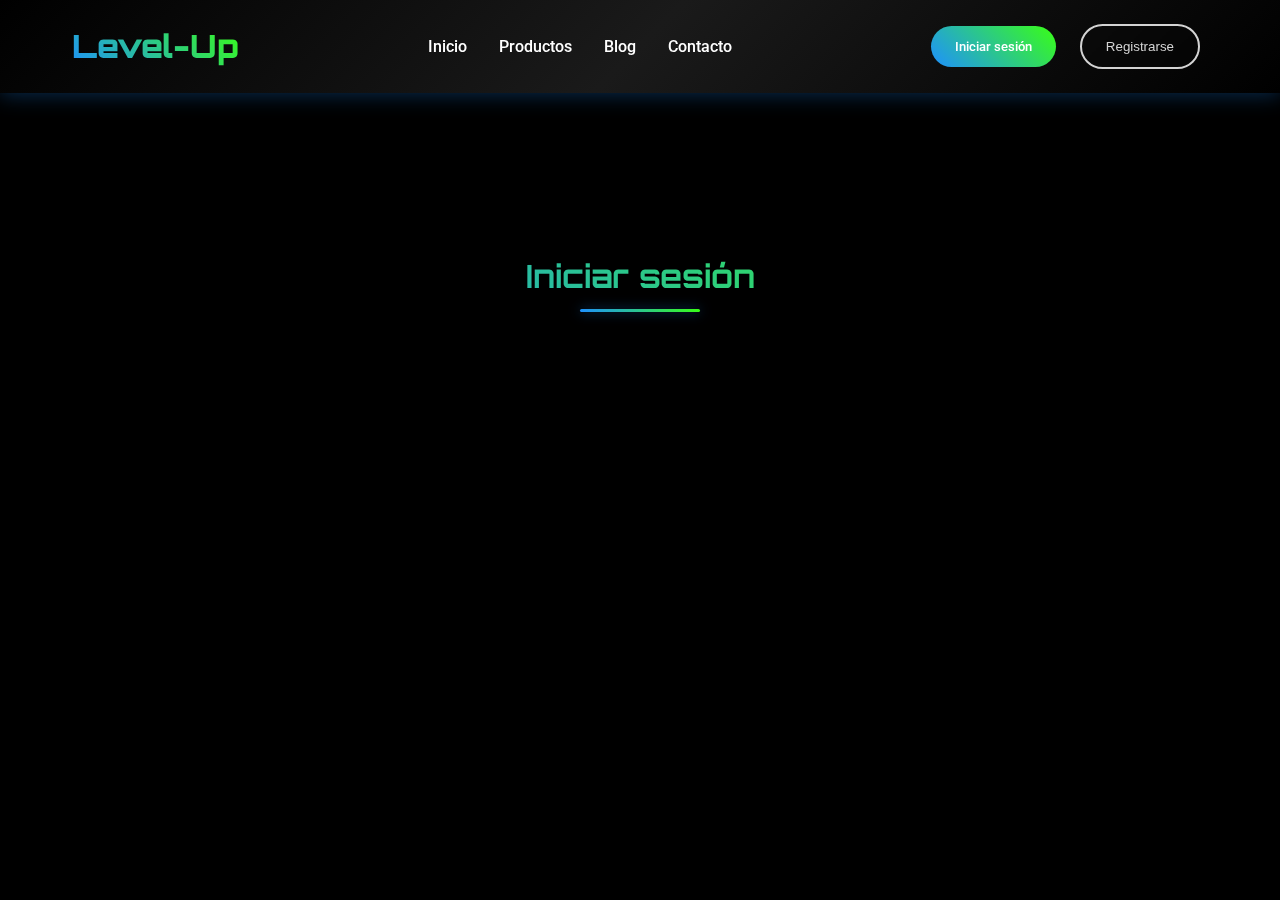
<file: pages/login.html>
<!DOCTYPE html>
<html lang="es">
<head>
  <meta charset="UTF-8" />
  <meta name="viewport" content="width=device-width, initial-scale=1.0"/>
  <title>Iniciar Sesión - Level-Up</title>
  <link href="https://fonts.googleapis.com/css2?family=Orbitron:wght@400;700;900&family=Roboto:wght@300;400;500;700&display=swap" rel="stylesheet">
  <link rel="stylesheet" href="../assets/css/styles.css">
</head>
<body>
<header>
  <nav>
    <a href="../index.html" class="logo">Level-Up</a>
    <ul class="nav-links">
      <li><a href="../index.html">Inicio</a></li>
      <li><a href="productos.html">Productos</a></li>
      <li><a href="blog.html">Blog</a></li>
      <li><a href="contacto.html">Contacto</a></li>
    </ul>
    <div id="auth-buttons"></div>
  </nav>
</header>

<section class="products-section">
  <div class="container">
    <h2 class="section-title">Iniciar sesión</h2>
    <div class="product-card" style="max-width:560px;margin:0 auto;padding:1.5rem">
      <form id="login-form" class="product-info">
        <div style="display:grid;gap:1rem">
          <div>
            <label for="email" class="product-title">Correo</label>
            <input id="email" name="email" type="email" required style="width:100%;padding:.8rem;border-radius:8px;border:1px solid #333;background:#0f0f0f;color:#fff">
          </div>
          <div>
            <label for="password" class="product-title">Contraseña</label>
            <input id="password" name="password" type="password" required style="width:100%;padding:.8rem;border-radius:8px;border:1px solid #333;background:#0f0f0f;color:#fff">
          </div>
        </div>
        <div style="display:flex;gap:1rem;margin-top:1.5rem">
          <button class="btn-primary" type="submit">Ingresar</button>
          <a class="btn-secondary" href="register.html" style="display:inline-block;text-align:center;line-height:2.3rem">Crear cuenta</a>
        </div>
        <div id="msg" style="margin-top:1rem;color:#39FF14"></div>
      </form>
    </div>
  </div>
</section>

<script src="../assets/js/auth.js"></script>
<script src="../assets/js/login.js"></script>
</body>
</html>
</file>
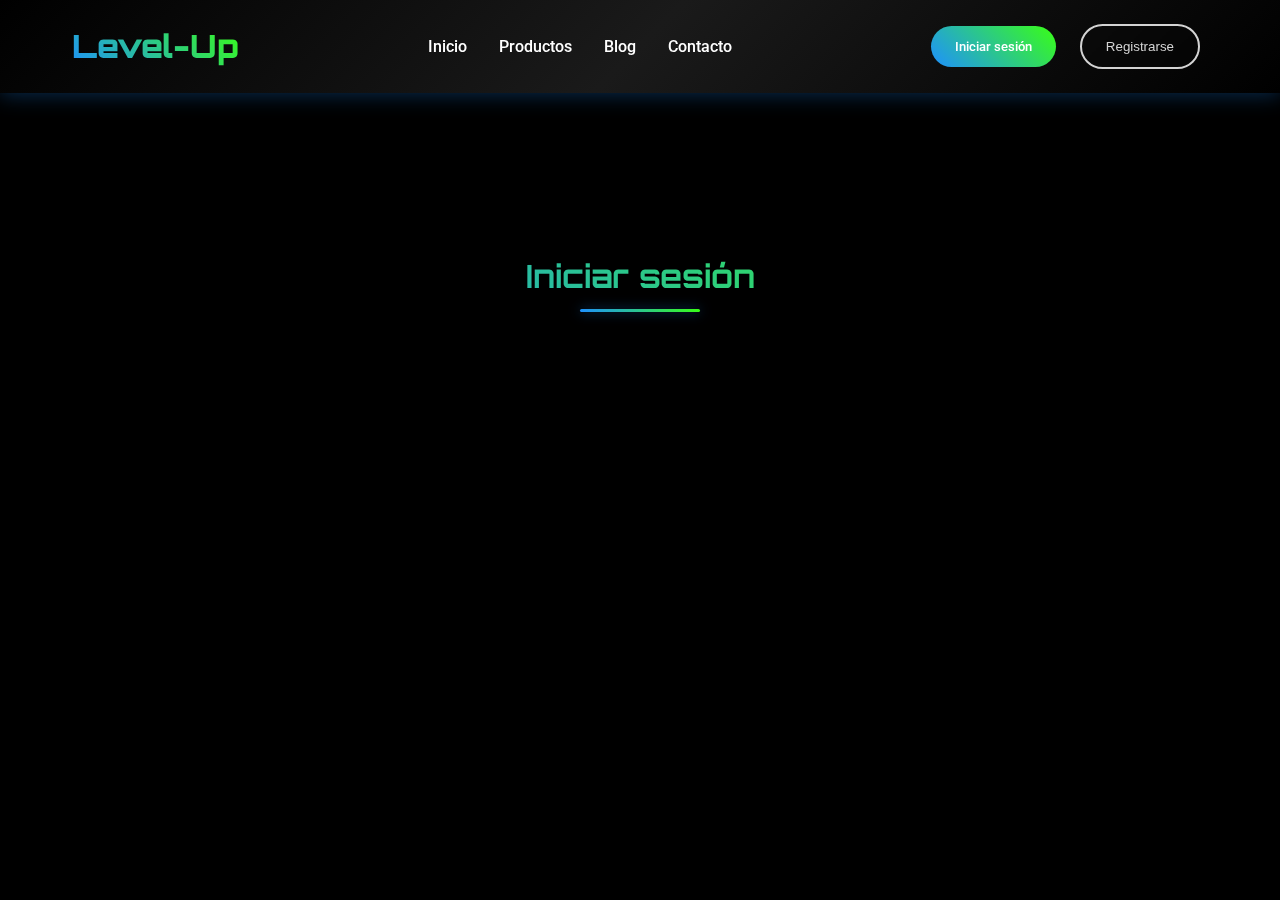
<file: pages/perfil.html>
<!DOCTYPE html>
<html lang="es">
<head>
  <meta charset="UTF-8">
  <meta name="viewport" content="width=device-width, initial-scale=1.0">
  <title>Perfil - Level-Up</title>
  <link href="https://fonts.googleapis.com/css2?family=Orbitron:wght@400;700;900&family=Roboto:wght@300;400;500;700&display=swap" rel="stylesheet">
  <link rel="stylesheet" href="../assets/css/styles.css">
</head>
<body>
<header>
  <nav>
    <a href="../index.html" class="logo">Level-Up</a>
    <ul class="nav-links">
      <li><a href="../index.html">Inicio</a></li>
      <li><a href="productos.html">Productos</a></li>
  <li><a href="contacto.html">Contacto</a></li>
  <li><a href="eventos.html">Eventos</a></li>
    </ul>
    <div id="auth-buttons"></div>
  </nav>
</header>

<main class="profile-container">
  <div class="profile-layout">
    <!-- Sidebar Navigation -->
    <aside class="profile-sidebar">
      <div class="sidebar-content">
        <div class="sidebar-item active" data-section="personal">
          <span class="sidebar-icon">👤</span>
          <span class="sidebar-text">Información Personal</span>
        </div>
        <div class="sidebar-item" data-section="settings">
          <span class="sidebar-icon">⚙️</span>
          <span class="sidebar-text">Configuración</span>
        </div>
        <div class="sidebar-item" data-section="history">
          <span class="sidebar-icon">📦</span>
          <span class="sidebar-text">Historial de Compras</span>
        </div>
      </div>
    </aside>

    <!-- Main Content -->
    <div class="profile-main-content">
      <!-- Información Personal Section -->
      <section class="content-section active" id="personal-section">
        <div class="section-header">
          <h2 class="section-title">Información Personal</h2>
          <button class="edit-btn" onclick="toggleEditMode()">
            <span class="edit-icon">✏️</span>
            Editar
          </button>
        </div>
        
        <div class="profile-info-grid">
          <div class="avatar-section">
            <div class="avatar-circle">
              <span id="user-initials">U</span>
            </div>
            <button class="change-avatar-btn">
              <span class="camera-icon">📷</span>
              Cambiar Avatar
            </button>
          </div>
          
          <div class="info-fields">
            <div class="field-group">
              <label class="field-label">NOMBRE COMPLETO</label>
              <input type="text" id="full-name" class="info-input" value="Juan Daniel Pérez" readonly>
            </div>
            <div class="field-group">
              <label class="field-label">CORREO ELECTRÓNICO</label>
              <input type="email" id="user-email" class="info-input" value="juan.perez@email.com" readonly>
            </div>
            <div class="field-group">
              <label class="field-label">FECHA DE REGISTRO</label>
              <input type="text" id="registration-date" class="info-input" value="15 de Enero, 2024" readonly>
            </div>
          </div>
        </div>
        
        <!-- Seguridad Section dentro de Información Personal -->
        <div class="security-section">
          <h3 class="security-title">Seguridad</h3>
          <div class="security-form">
            <div class="field-group">
              <label class="field-label">CONTRASEÑA ACTUAL *</label>
              <input type="password" id="current-password" class="info-input" placeholder="Ingresa tu contraseña actual">
            </div>
            <div class="field-group">
              <label class="field-label">NUEVA CONTRASEÑA *</label>
              <input type="password" id="new-password" class="info-input" placeholder="Ingresa tu nueva contraseña">
              <div class="password-hint">Mínimo 8 caracteres, incluye mayúsculas, minúsculas y números</div>
            </div>
            <div class="field-group">
              <label class="field-label">CONFIRMAR NUEVA CONTRASEÑA *</label>
              <input type="password" id="confirm-new-password" class="info-input" placeholder="Confirma tu nueva contraseña">
            </div>
            <button class="change-password-btn" onclick="changePassword()">
              <span class="lock-icon">🔒</span>
              Cambiar Contraseña
            </button>
          </div>
        </div>
      </section>

      <!-- Configuración Section -->
      <section class="content-section" id="settings-section">
        <div class="section-header">
          <h2 class="section-title">Preferencias</h2>
        </div>
        
        <div class="preferences-container">
          <div class="preference-item">
            <div class="preference-info">
              <h4>Notificaciones por Email</h4>
              <p>Recibe actualizaciones sobre tus pedidos y ofertas especiales</p>
            </div>
            <div class="toggle-switch">
              <input type="checkbox" id="email-notifications" class="toggle-input" checked>
              <label for="email-notifications" class="toggle-label">
                <span class="toggle-slider"></span>
              </label>
            </div>
          </div>
          
          <div class="preference-item">
            <div class="preference-info">
              <h4>Ofertas y Promociones</h4>
              <p>Mantente al día con las mejores ofertas gaming</p>
            </div>
            <div class="toggle-switch">
              <input type="checkbox" id="offers-promotions" class="toggle-input" checked>
              <label for="offers-promotions" class="toggle-label">
                <span class="toggle-slider"></span>
              </label>
            </div>
          </div>
          
          <div class="preference-item">
            <div class="preference-info">
              <h4>Modo Oscuro</h4>
              <p>Cambia la apariencia de la interfaz</p>
            </div>
            <div class="toggle-switch">
              <input type="checkbox" id="dark-mode" class="toggle-input" checked>
              <label for="dark-mode" class="toggle-label">
                <span class="toggle-slider"></span>
              </label>
            </div>
          </div>
        </div>
      </section>

      <!-- Historial de Compras Section -->
      <section class="content-section" id="history-section">
        <div class="section-header">
          <h2 class="section-title">Historial de Compras</h2>
        </div>
        
        <div class="purchase-history">
          <div class="purchase-item">
            <div class="purchase-info">
              <h4>Mouse Gaming RGB</h4>
              <p>Comprado el 15 de Enero, 2025</p>
              <span class="purchase-price">$25.990</span>
            </div>
            <div class="purchase-status completed">Completado</div>
          </div>
          <div class="purchase-item">
            <div class="purchase-info">
              <h4>Teclado Mecánico</h4>
              <p>Comprado el 10 de Enero, 2025</p>
              <span class="purchase-price">$45.990</span>
            </div>
            <div class="purchase-status completed">Completado</div>
          </div>
          <div class="purchase-item">
            <div class="purchase-info">
              <h4>Auriculares Gaming</h4>
              <p>Comprado el 5 de Enero, 2025</p>
              <span class="purchase-price">$35.990</span>
            </div>
            <div class="purchase-status completed">Completado</div>
          </div>
        </div>
      </section>

    </div>
  </div>
</main>

<footer>
  <div class="container">
    <div class="footer-content">
      <div class="footer-section">
        <h4>Level-Up</h4>
        <p>Tu tienda gamer de confianza</p>
      </div>
      <div class="footer-section">
        <h4>Enlaces Rápidos</h4>
        <ul>
          <li><a href="../index.html">Inicio</a></li>
          <li><a href="productos.html">Productos</a></li>
          <li><a href="contacto.html">Contacto</a></li>
        </ul>
      </div>
      <div class="footer-section">
        <h4>Contacto</h4>
        <p>Email: info@Level-Up.com</p>
        <p>Teléfono: +56 9 1234 5678</p>
      </div>
      <div class="footer-section">
        <h4>Síguenos</h4>
        <div class="social-links">
          <a href="#">Facebook</a>
          <a href="#">Instagram</a>
          <a href="#">Twitter</a>
        </div>
      </div>
    </div>
    <div class="footer-bottom">
      <p>&copy; 2025 Level-Up. Todos 
    los derechos reservados.</p>
    </div>
  </div>
</footer>

<script src="../assets/js/auth.js"></script>
<script src="../assets/js/profile.js"></script>
</body>
</html>
</file>
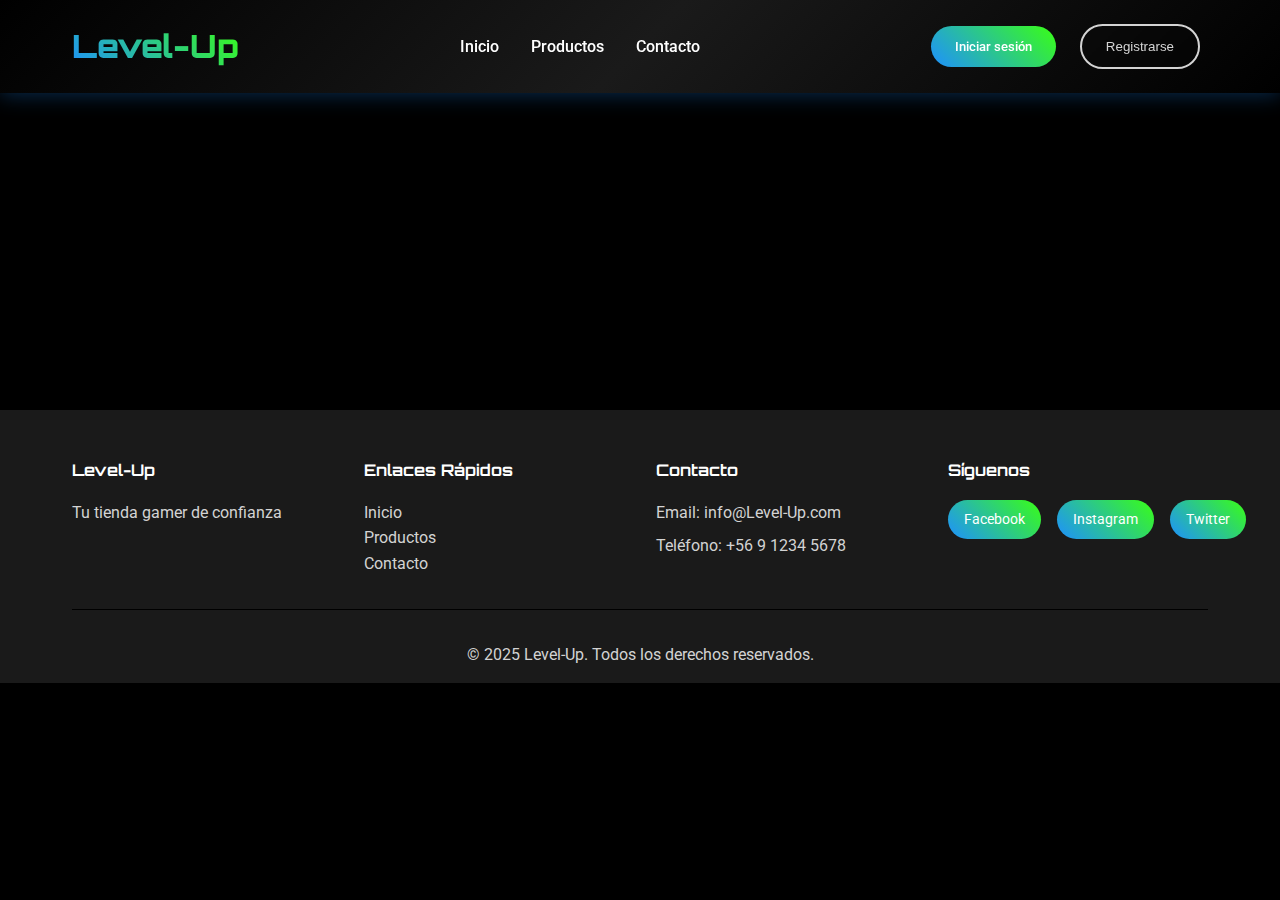
<file: pages/producto.html>
<!DOCTYPE html>
<html lang="es">
<head>
  <meta charset="UTF-8">
  <meta name="viewport" content="width=device-width, initial-scale=1.0"/>
  <title>Producto - Level-Up</title>
  <link href="https://fonts.googleapis.com/css2?family=Orbitron:wght@400;700;900&family=Roboto:wght@300;400;500;700&display=swap" rel="stylesheet">
  <link rel="stylesheet" href="../assets/css/styles.css">
</head>
<body>
<header>
  <nav>
    <a href="../index.html" class="logo">Level-Up</a>
    <ul class="nav-links">
      <li><a href="../index.html">Inicio</a></li>
      <li><a href="productos.html">Productos</a></li>
      <li><a href="contacto.html">Contacto</a></li>
    </ul>
    <div id="auth-buttons"></div>
  </nav>
</header>

<section class="products-section">
  <div class="container">
    <div class="product-card" id="product-detail" style="max-width:600px;margin:0 auto"></div>
  </div>
</section>

<footer>
  <div class="container">
    <div class="footer-content">
      <div class="footer-section">
        <h4>Level-Up</h4>
        <p>Tu tienda gamer de confianza</p>
      </div>
      <div class="footer-section">
        <h4>Enlaces Rápidos</h4>
        <ul>
          <li><a href="#inicio">Inicio</a></li>
          <li><a href="#productos">Productos</a></li>
          <li><a href="contacto.html">Contacto</a></li>
        </ul>
      </div>
      <div class="footer-section">
        <h4>Contacto</h4>
        <p>Email: info@Level-Up.com</p>
        <p>Teléfono: +56 9 1234 5678</p>
      </div>
      <div class="footer-section">
        <h4>Síguenos</h4>
        <div class="social-links">
          <a href="#">Facebook</a>
          <a href="#">Instagram</a>
          <a href="#">Twitter</a>
        </div>
      </div>
    </div>
    <div class="footer-bottom">
      <p>&copy; 2025 Level-Up. Todos los derechos reservados.</p>
    </div>
  </div>
</footer>


<script src="../assets/js/auth.js"></script>
<script src="../assets/js/products.js"></script>
<script>
document.addEventListener("DOMContentLoaded", ()=>{
  const authDiv = document.getElementById('auth-buttons');
  const u = window.GZAuth.currentUser();
  if(u){
    authDiv.innerHTML = `<button class="cart-btn" onclick="location.href='carrito.html'">🛒 Carrito</button><button class="btn-secondary" id="logout">Salir</button>`;
    document.getElementById('logout').onclick = ()=>{ GZAuth.logout(); location.href='index.html'; };
  }else{
    authDiv.innerHTML = `<button class="cart-btn" onclick="location.href='login.html'">Iniciar sesión</button><button class="btn-secondary" onclick="location.href='register.html'">Registrarse</button>`;
  }

  const params = new URLSearchParams(location.search);
  const code = params.get('code');
  const prod = GZProducts.list().find(p=>p.code===code);
  if(!prod){
    document.getElementById('product-detail').innerHTML = "<p>No se encontró el producto.</p>";
    return;
  }

  const price = u && u.email.endsWith('@duocuc.cl') ? Math.round(prod.price*0.8) : prod.price;
  document.getElementById('product-detail').innerHTML = `
  <div class="product-image">
  <img src="../${prod.img}" alt="${prod.name}">
  </div>
  <div class="product-info">
    <h2 class="product-title">${prod.name}</h2>
    <p class="product-description">${prod.longDescription || prod.description}</p>
    <p class="product-price">${new Intl.NumberFormat('es-CL',{style:'currency',currency:'CLP'}).format(price)}</p>
    <button class="add-to-cart">Agregar al carrito</button>
  </div>`;


  document.querySelector('.add-to-cart').onclick = ()=>{
    const cart = JSON.parse(localStorage.getItem('gz_cart')||'[]');
    const existing = cart.find(i=>i.code===prod.code);
    if(existing){ existing.qty += 1; } else { cart.push({code:prod.code, name:prod.name, price:price, qty:1}); }
    localStorage.setItem('gz_cart', JSON.stringify(cart));
    alert('Añadido al carrito');
  };
});
</script>
</body>
</html>
</file>
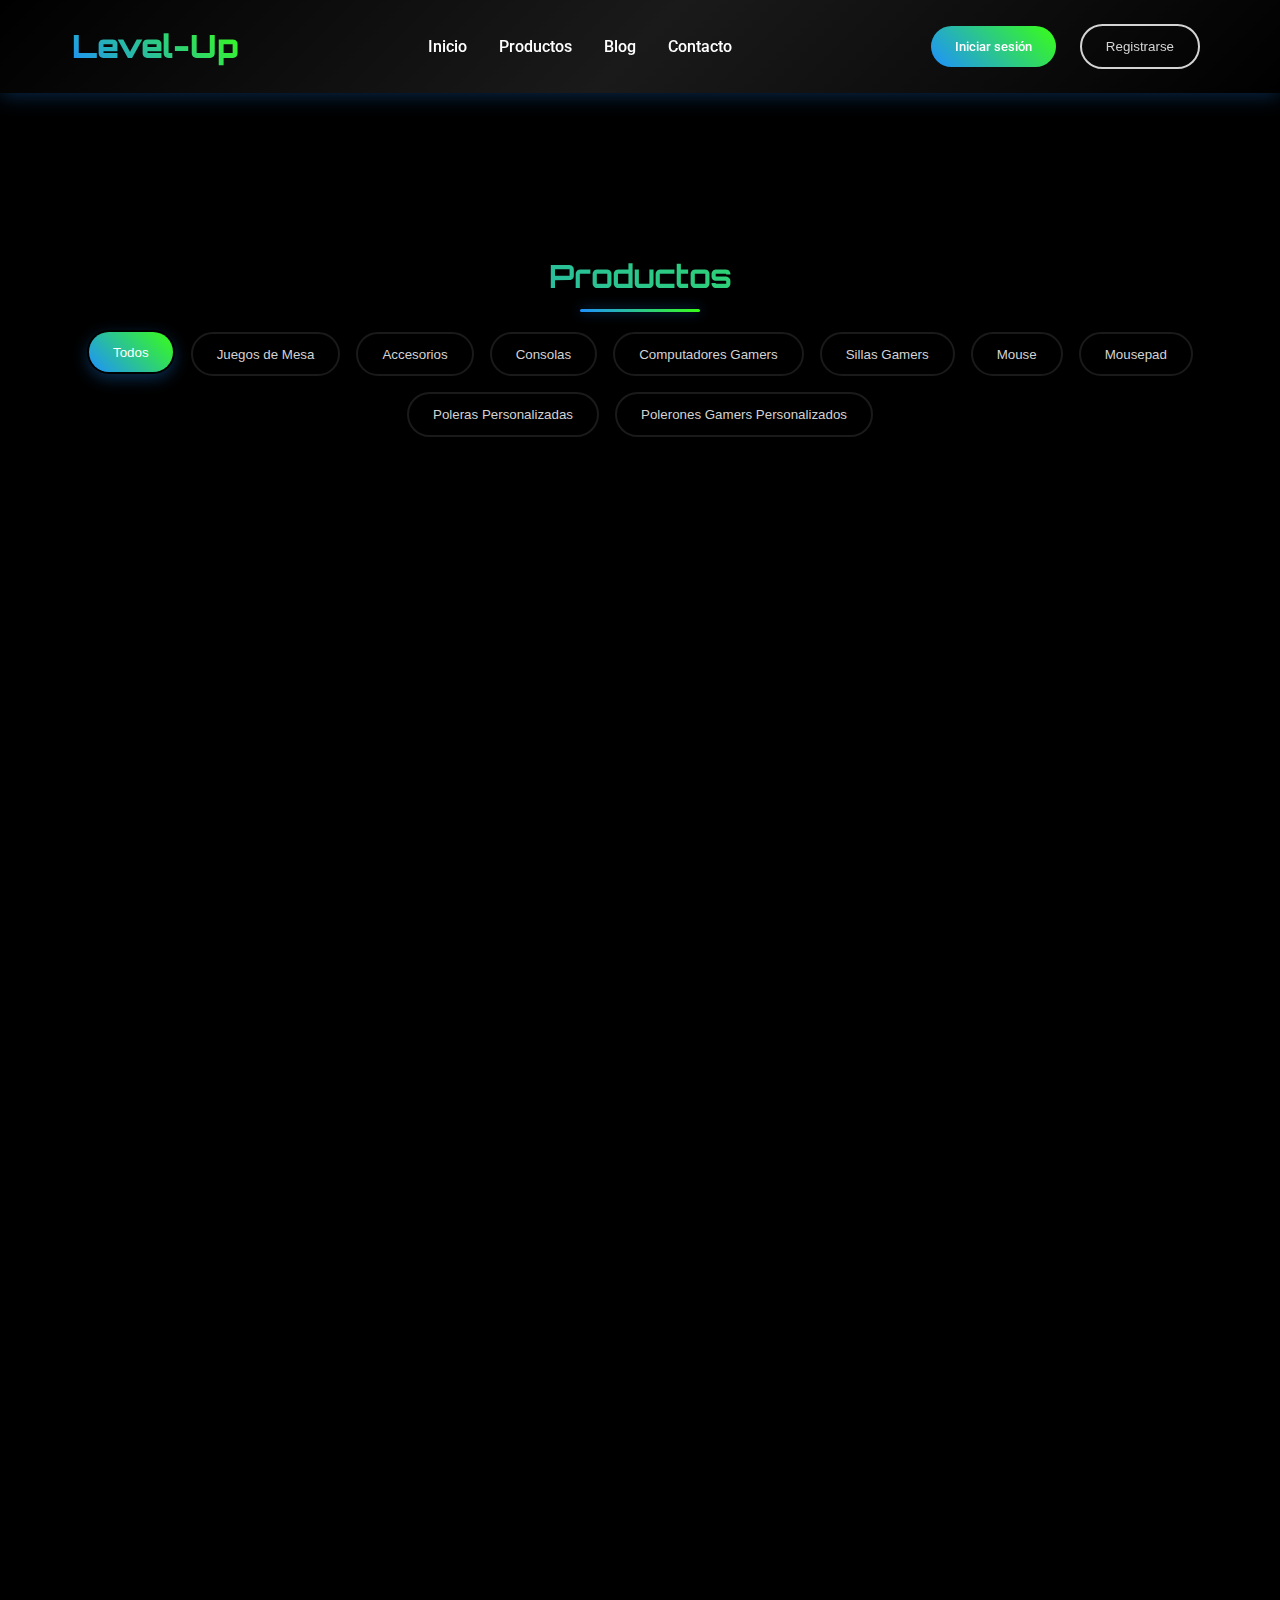
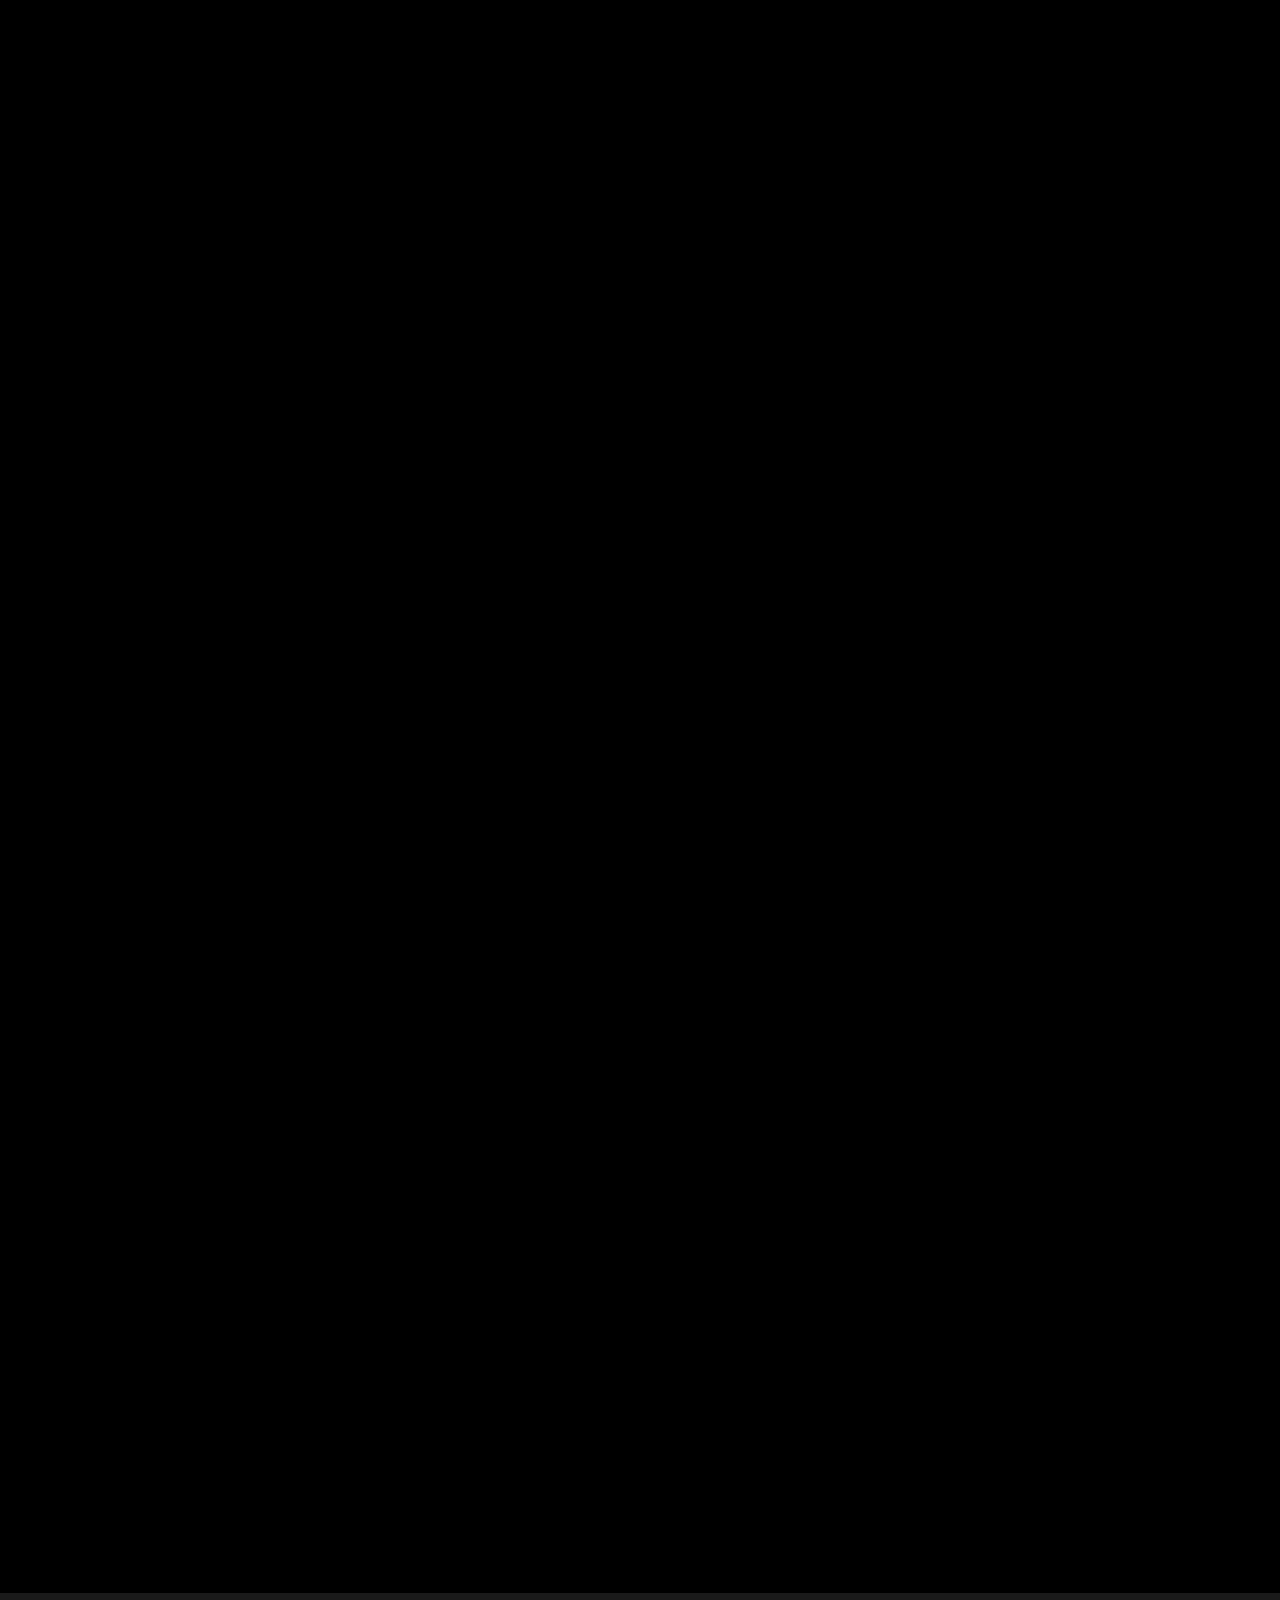
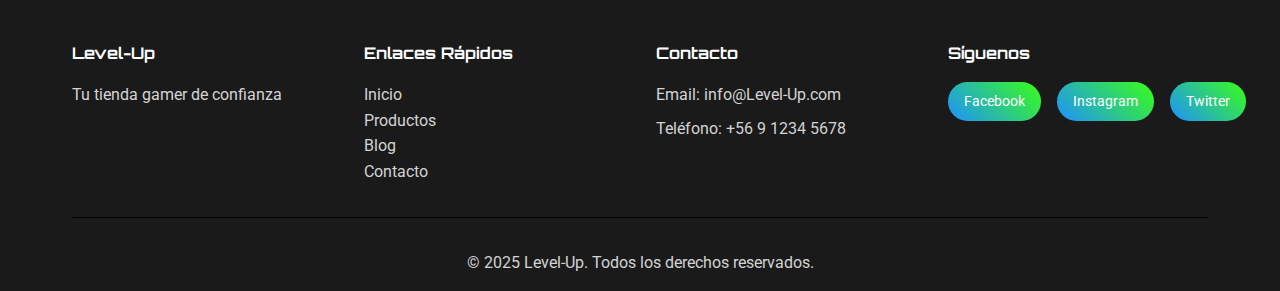
<file: pages/productos.html>
<!DOCTYPE html>
<html lang="es">
<head>
  <meta charset="UTF-8" />
  <meta name="viewport" content="width=device-width, initial-scale=1.0"/>
  <title>Productos - Level-Up</title>
  <link href="https://fonts.googleapis.com/css2?family=Orbitron:wght@400;700;900&family=Roboto:wght@300;400;500;700&display=swap" rel="stylesheet">
  <link rel="stylesheet" href="../assets/css/styles.css">
</head>
<body>
<header>
  <nav>
    <a href="../index.html" class="logo">Level-Up</a>
    <ul class="nav-links">
      <li><a href="../index.html">Inicio</a></li>
      <li><a href="productos.html">Productos</a></li>
      <li><a href="blog.html">Blog</a></li>
      <li><a href="contacto.html">Contacto</a></li>
    </ul>
    <div id="auth-buttons"></div>
  </nav>
</header>

<section class="products-section">
  <div class="container">
    <h2 class="section-title">Productos</h2>
    <div class="filters" id="filters"></div>
    <div class="products-grid" id="grid"></div>
  </div>
</section>

<footer>
  <div class="container">
    <div class="footer-content">
      <div class="footer-section">
        <h4>Level-Up</h4>
        <p>Tu tienda gamer de confianza</p>
      </div>
      <div class="footer-section">
        <h4>Enlaces Rápidos</h4>
        <ul>
          <li><a href="#inicio">Inicio</a></li>
          <li><a href="#productos">Productos</a></li>
          <li><a href="pages/blog.html">Blog</a></li>
          <li><a href="pages/contacto.html">Contacto</a></li>
        </ul>
      </div>
      <div class="footer-section">
        <h4>Contacto</h4>
        <p>Email: info@Level-Up.com</p>
        <p>Teléfono: +56 9 1234 5678</p>
      </div>
      <div class="footer-section">
        <h4>Síguenos</h4>
        <div class="social-links">
          <a href="#">Facebook</a>
          <a href="#">Instagram</a>
          <a href="#">Twitter</a>
        </div>
      </div>
    </div>
    <div class="footer-bottom">
      <p>&copy; 2025 Level-Up. Todos los derechos reservados.</p>
    </div>
  </div>
</footer>

<script src="../assets/js/auth.js"></script>
<script src="../assets/js/products.js"></script>
<script src="../assets/js/products-page.js"></script>
</body>
</html>
</file>
<file: assets/css/styles.css>
/* Reset y Variables */
* {
    margin: 0;
    padding: 0;
    box-sizing: border-box;
}

:root {
    --primary-bg: #000000;
    --secondary-bg: #1a1a1a;
    --accent-blue: #1E90FF;
    --accent-green: #39FF14;
    --text-primary: #FFFFFF;
    --text-secondary: #D3D3D3;
    --gradient-primary: linear-gradient(45deg, var(--accent-blue), var(--accent-green));
    --gradient-bg: linear-gradient(135deg, var(--primary-bg) 0%, var(--secondary-bg) 50%, var(--primary-bg) 100%);
}

body {
    font-family: 'Roboto', sans-serif;
    background-color: var(--primary-bg);
    color: var(--text-primary);
    line-height: 1.6;
    overflow-x: hidden;
}

.container {
    max-width: 1200px;
    margin: 0 auto;
    padding: 0 2rem;
}

/* Header */
header {
    background: var(--gradient-bg);
    padding: 1rem 0;
    box-shadow: 0 2px 20px rgba(30, 144, 255, 0.3);
    position: sticky;
    top: 0;
    z-index: 1000;
    backdrop-filter: blur(10px);
}

nav {
    max-width: 1200px;
    margin: 0 auto;
    display: flex;
    justify-content: space-between;
    align-items: center;
    padding: 0 2rem;
}

.logo {
    font-family: 'Orbitron', monospace;
    font-size: 2rem;
    font-weight: 900;
    background: var(--gradient-primary);
    -webkit-background-clip: text;
    -webkit-text-fill-color: transparent;
    background-clip: text;
    text-decoration: none;
    transition: all 0.3s ease;
}

.logo:hover {
    filter: brightness(1.2);
    text-shadow: 0 0 20px rgba(30, 144, 255, 0.5);
}

.nav-links {
    display: flex;
    list-style: none;
    gap: 2rem;
}

.nav-links a {
    color: var(--text-primary);
    text-decoration: none;
    font-weight: 500;
    transition: all 0.3s ease;
    position: relative;
}

.nav-links a:hover {
    color: var(--accent-blue);
    text-shadow: 0 0 10px rgba(30, 144, 255, 0.5);
}

.nav-links a::after {
    content: '';
    position: absolute;
    bottom: -5px;
    left: 0;
    width: 0;
    height: 2px;
    background: var(--gradient-primary);
    transition: width 0.3s ease;
}

.nav-links a:hover::after {
    width: 100%;
}

#auth-buttons {
    display: flex;
    gap: 1.5rem;
    align-items: center;
    padding: 0.5rem;
}

#auth-buttons a,
#auth-buttons button {
    text-decoration: none;
    padding: 0.8rem 1.5rem;
    border-radius: 25px;
    font-weight: 500;
    transition: all 0.3s ease;
    white-space: nowrap;
}

#auth-buttons .login-btn {
    color: var(--text-primary);
    border: 2px solid var(--accent-blue);
    background: transparent;
}

#auth-buttons .login-btn:hover {
    background: var(--accent-blue);
    transform: translateY(-2px);
    box-shadow: 0 5px 15px rgba(30, 144, 255, 0.3);
}

#auth-buttons .register-btn {
    background: var(--gradient-primary);
    color: var(--text-primary);
    border: none;
}

#auth-buttons .register-btn:hover {
    transform: translateY(-2px);
    box-shadow: 0 5px 15px rgba(30, 144, 255, 0.3);
}

.cart-btn {
    background: var(--gradient-primary);
    color: var(--text-primary);
    border: none;
    padding: 0.8rem 1.5rem;
    border-radius: 25px;
    font-weight: 600;
    cursor: pointer;
    transition: all 0.3s ease;
    font-family: 'Roboto', sans-serif;
    position: relative;
    overflow: hidden;
}

/* shared hover lift + blue shadow */
.cart-btn:hover,
.add-to-cart:hover,
.social-links a:hover,
.setting-btn:hover,
.add-to-cart-btn:hover,
.edit-btn:hover,
.btn-primary:hover {
    transform: translateY(-2px);
    box-shadow: 0 5px 15px rgba(30, 144, 255, 0.4);
}

/* Hero Section */
.hero {
    text-align: center;
    padding: 6rem 2rem;
    background: var(--gradient-bg);
    position: relative;
    overflow: hidden;
}

.hero::before {
    content: '';
    position: absolute;
    top: 0;
    left: 0;
    right: 0;
    bottom: 0;
    background: radial-gradient(ellipse at center, rgba(30, 144, 255, 0.1) 0%, transparent 70%);
    z-index: 1;
}

.hero-content {
    position: relative;
    z-index: 2;
    max-width: 800px;
    margin: 0 auto;
}

.hero h1 {
    font-family: 'Orbitron', monospace;
    font-size: 3.5rem;
    font-weight: 900;
    margin-bottom: 1rem;
    background: var(--gradient-primary);
    -webkit-background-clip: text;
    -webkit-text-fill-color: transparent;
    background-clip: text;
    text-shadow: 0 0 30px rgba(30, 144, 255, 0.3);
}

.hero p {
    font-size: 1.3rem;
    color: var(--text-secondary);
    margin-bottom: 2rem;
}

.cta-btn {
    background: var(--gradient-primary);
    color: var(--text-primary);
    border: none;
    padding: 1rem 2rem;
    font-size: 1.1rem;
    font-weight: 600;
    border-radius: 30px;
    cursor: pointer;
    transition: all 0.3s ease;
    position: relative;
    overflow: hidden;
}

.cta-btn:hover {
    transform: translateY(-3px);
    box-shadow: 0 10px 25px rgba(30, 144, 255, 0.4);
}

/* Products Section */
.products-section {
    padding: 6rem 0;
    background: var(--primary-bg);
    margin: 2rem 0;
}

.section-title {
    font-family: 'Orbitron', monospace;
    font-size: 2.5rem;
    text-align: center;
    margin-bottom: 4rem;
    background: var(--gradient-primary);
    -webkit-background-clip: text;
    -webkit-text-fill-color: transparent;
    background-clip: text;
}

/* Filters */
.filters {
    display: flex;
    justify-content: center;
    gap: 1rem;
    margin-bottom: 3rem;
    flex-wrap: wrap;
}

.filter-btn {
    background: transparent;
    color: var(--text-secondary);
    border: 2px solid var(--secondary-bg);
    padding: 0.8rem 1.5rem;
    border-radius: 25px;
    cursor: pointer;
    transition: all 0.3s ease;
    font-weight: 500;
}

.filter-btn:hover,
.filter-btn.active {
    background: var(--gradient-primary);
    color: var(--text-primary);
    border-color: transparent;
    transform: translateY(-2px);
    box-shadow: 0 5px 15px rgba(30, 144, 255, 0.3);

      /* truco para quitar el borde raro */
    background-clip: padding-box;
    -webkit-background-clip: padding-box;
}

/* Products Grid */
.products-grid {
    display: grid;
    grid-template-columns: repeat(auto-fill, minmax(300px, 1fr));
    gap: 3rem;
    margin-bottom: 4rem;
    padding: 1rem;
}

.product-card {
    background: var(--secondary-bg);
    border-radius: 15px;
    overflow: hidden;
    transition: all 0.3s ease;
    position: relative;
    cursor: pointer;
    border: 2px solid transparent;
}

.product-card:hover {
    transform: translateY(-5px);
    box-shadow: 0 15px 35px rgba(30, 144, 255, 0.3);
    border-color: var(--accent-blue);
}

.product-image {
    width: 100%;
    /* Mantener proporción consistente en cards (cuadrada) */
    aspect-ratio: 1 / 1;
    height: auto; /* que derive de la anchura y el aspect-ratio */
    background: var(--gradient-bg);
    display: flex;
    align-items: center;
    justify-content: center;
    position: relative;
    overflow: hidden;
    border-radius: 10px;
}

/* En la página de detalle, no forzar recorte: mantener proporción natural */
#product-detail .product-image {
    aspect-ratio: auto;
    height: auto;
}
#product-detail .product-image img {
    width: 100%;
    height: auto;
    object-fit: contain;
}

/* el overlay lo puedes mantener */
.product-image::before {
    content: '';
    position: absolute;
    top: 0;
    left: 0;
    right: 0;
    bottom: 0;
    background: radial-gradient(circle at center, rgba(30,144,255,0.1) 0%, transparent 70%);
}

/* aquí es donde faltaba */
.product-image img {
    width: 100%;
    height: 100%;
    object-fit: cover;   /* rellena sin deformar */
    object-position: center; /* centra el recorte */
    display: block; /* evita espacios fantasmas bajo la imagen */
    position: relative;
    z-index: 1;          /* encima del ::before */
}


.product-info {
    padding: 1.5rem;
}

.product-title {
    font-family: 'Orbitron', monospace;
    font-size: 1.2rem;
    font-weight: 700;
    margin-bottom: 0.5rem;
    color: var(--text-primary);
}

.product-description {
    color: var(--text-secondary);
    font-size: 0.9rem;
    margin-bottom: 1rem;
    line-height: 1.4;
}

.product-price {
    font-size: 1.5rem;
    font-weight: 700;
    color: var(--accent-green);
    margin-bottom: 1rem;
}

.add-to-cart {
    width: 100%;
    background: var(--gradient-primary);
    color: var(--text-primary);
    border: none;
    padding: 0.8rem;
    border-radius: 8px;
    font-weight: 600;
    cursor: pointer;
    transition: all 0.3s ease;
}

/* handled by shared hover rule */

/* Auth / Form shared styles */
.auth-card {
    background: var(--secondary-bg);
    border-radius: 15px;
    border: 1px solid var(--secondary-bg);
    box-shadow: 0 10px 30px rgba(0, 0, 0, 0.3);
    padding: 1.5rem;
    margin: 0 auto;
}

.auth-form {
    display: block;
}

.form-grid {
    display: grid;
    gap: 1rem;
}

@media (min-width: 720px) {
    .form-grid.cols-2 {
        grid-template-columns: 1fr 1fr;
    }
}

.form-actions {
    display: flex;
    gap: 1rem;
    margin-top: 1.5rem;
}

.hint-text {
    color: var(--text-secondary);
    margin-top: .4rem;
    font-size: .9rem;
}

/* Inputs en formularios usan .info-input para mantener consistencia */

/* Modal Styles */
.modal {
    display: none;
    position: fixed;
    z-index: 2000;
    left: 0;
    top: 0;
    width: 100%;
    height: 100%;
    overflow: auto;
    background-color: rgba(0, 0, 0, 0.8);
    backdrop-filter: blur(5px);
}

.modal-content {
    background-color: var(--secondary-bg);
    margin: 5% auto;
    padding: 0;
    border: 2px solid var(--accent-blue);
    border-radius: 15px;
    width: 90%;
    max-width: 600px;
    position: relative;
    animation: modalFadeIn 0.3s ease;
}

.product-modal-content {
    max-width: 800px;
}

@keyframes modalFadeIn {
    from { opacity: 0; transform: translateY(-50px); }
    to { opacity: 1; transform: translateY(0); }
}

.modal-header {
    padding: 1.5rem;
    border-bottom: 1px solid var(--primary-bg);
    display: flex;
    justify-content: space-between;
    align-items: center;
}

.modal-header h3 {
    font-family: 'Orbitron', monospace;
    color: var(--text-primary);
}

.close-btn {
    color: var(--text-secondary);
    float: right;
    font-size: 2rem;
    font-weight: bold;
    cursor: pointer;
    transition: color 0.3s ease;
}

.close-btn:hover {
    color: var(--accent-blue);
}

.modal-body {
    padding: 1.5rem;
    max-height: 400px;
    overflow-y: auto;
}

.modal-footer {
    padding: 1.5rem;
    border-top: 1px solid var(--primary-bg);
    display: flex;
    gap: 1rem;
    justify-content: flex-end;
}

.btn-primary {
    background: var(--gradient-primary);
    color: var(--text-primary);
    border: none;
    padding: 0.8rem 1.5rem;
    border-radius: 8px;
    cursor: pointer;
    font-weight: 600;
    transition: all 0.3s ease;
}

.btn-secondary {
    background: transparent;
    color: var(--text-secondary);
    border: 2px solid var(--text-secondary);
    padding: 0.8rem 1.5rem;
    border-radius: 8px;
    cursor: pointer;
    font-weight: 600;
}

/* transform handled by shared rule for btn-primary; keep secondary override below */
.btn-secondary:hover {
    transform: translateY(-2px);
}

/* handled by shared hover rule */

.btn-secondary:hover {
    border-color: var(--accent-blue);
    color: var(--accent-blue);
}

/* Cart Items */
.cart-item {
    display: flex;
    justify-content: space-between;
    align-items: center;
    padding: 1rem;
    border-bottom: 1px solid var(--primary-bg);
}

.cart-item-info h4 {
    color: var(--text-primary);
    margin-bottom: 0.5rem;
}

.cart-item-info p {
    color: var(--text-secondary);
    font-size: 0.9rem;
}

.cart-item-controls {
    display: flex;
    align-items: center;
    gap: 1rem;
}

.quantity-controls {
    display: flex;
    align-items: center;
    gap: 0.5rem;
}

.quantity-btn {
    background: var(--accent-blue);
    color: var(--text-primary);
    border: none;
    width: 30px;
    height: 30px;
    border-radius: 50%;
    cursor: pointer;
    font-weight: bold;
    transition: all 0.3s ease;
}

.quantity-btn:hover {
    background: var(--accent-green);
    transform: scale(1.1);
}

.remove-btn {
    background: #ff4444;
    color: var(--text-primary);
    border: none;
    padding: 0.5rem 1rem;
    border-radius: 5px;
    cursor: pointer;
    transition: all 0.3s ease;
}

.remove-btn:hover {
    background: #cc0000;
    transform: translateY(-2px);
}

.cart-total {
    text-align: center;
    padding: 1rem;
    font-size: 1.2rem;
    border-top: 2px solid var(--accent-blue);
    margin-top: 1rem;
}

/* Product Modal */
.product-modal-body {
    display: flex;
    gap: 2rem;
    padding: 2rem;
}

.product-modal-image {
    flex: 1;
    min-height: 300px;
    background: var(--gradient-bg);
    border-radius: 10px;
    display: flex;
    align-items: center;
    justify-content: center;
    font-size: 4rem;
}

.product-modal-info {
    flex: 1;
}

.product-modal-info h2 {
    font-family: 'Orbitron', monospace;
    color: var(--text-primary);
    margin-bottom: 1rem;
}

.product-modal-info .price {
    font-size: 2rem;
    color: var(--accent-green);
    font-weight: 700;
    margin: 1rem 0;
}

.product-modal-info .description {
    color: var(--text-secondary);
    line-height: 1.6;
    margin-bottom: 2rem;
}

/* Footer */
footer {
    background: var(--secondary-bg);
    padding: 3rem 0 1rem;
    margin-top: 4rem;
}

.footer-content {
    display: grid;
    grid-template-columns: repeat(auto-fit, minmax(250px, 1fr));
    gap: 2rem;
    margin-bottom: 2rem;
}

.footer-section h4 {
    font-family: 'Orbitron', monospace;
    color: var(--text-primary);
    margin-bottom: 1rem;
}

.footer-section p,
.footer-section a {
    color: var(--text-secondary);
    text-decoration: none;
    margin-bottom: 0.5rem;
    transition: color 0.3s ease;
}

.footer-section a:hover {
    color: var(--accent-blue);
}

.footer-section ul {
    list-style: none;
}

.social-links {
    display: flex;
    gap: 1rem;
}

.social-links a {
    background: var(--gradient-primary);
    color: var(--text-primary);
    padding: 0.5rem 1rem;
    border-radius: 20px;
    text-decoration: none;
    font-size: 0.9rem;
    transition: all 0.3s ease;
}

/* handled by shared hover rule */

.footer-bottom {
    text-align: center;
    padding-top: 2rem;
    border-top: 1px solid var(--primary-bg);
    color: var(--text-secondary);
}

/* --- Eventos Page --- */
.events-layout {
    display: grid;
    grid-template-columns: 1.4fr 1fr;
    gap: 3rem;
    align-items: stretch;
    margin: 2rem 0;
}

.map-container {
    background: var(--secondary-bg);
    border-radius: 15px;
    border: 1px solid var(--secondary-bg);
    box-shadow: 0 10px 30px rgba(0, 0, 0, 0.3);
    overflow: hidden;
    height: 520px;
    padding: 1rem;
}

.map-embed,
.map-embed iframe {
    display: block;
    width: 100%;
    height: 100%;
    border: 0;
}

.events-panel {
    background: var(--secondary-bg);
    border-radius: 15px;
    padding: 2rem;
    border: 1px solid var(--secondary-bg);
    height: 520px; /* igual al mapa */
    display: flex;
    flex-direction: column;
    margin-bottom: 2rem;
}

.events-list {
    display: grid;
    gap: 1.25rem;
    overflow: auto; /* scroll interno solo en la lista */
    padding-right: .5rem; /* margen para evitar solaparse con scroll */
}

.event-card {
    background: var(--primary-bg);
    border: 1px solid var(--secondary-bg);
    border-radius: 12px;
    padding: 1.25rem;
}

.event-title {
    font-family: 'Orbitron', monospace;
    font-size: 1.1rem;
    margin-bottom: .5rem;
}

.event-meta {
    list-style: none;
    display: flex;
    gap: 1.2rem;
    color: var(--text-secondary);
    font-size: .95rem;
    margin-bottom: .75rem;
}

.event-desc {
    color: var(--text-secondary);
    margin-bottom: 1rem;
}

/* Accordion styles for eventos */
.event-toggle {
    width: 100%;
    display: flex;
    justify-content: space-between;
    align-items: center;
    background: transparent;
    color: var(--text-primary);
    border: 0;
    text-align: left;
    cursor: pointer;
    padding: .5rem 0;
}
.event-toggle span h3 { margin: 0; }
.event-toggle:focus { outline: none; }
.event-toggle:focus-visible {
    outline: 2px solid var(--accent-blue);
    outline-offset: 2px;
    border-radius: 8px;
}
.chevron { transition: transform .25s ease; }
.chevron.rot { transform: rotate(180deg); }

.event-details {
    overflow: hidden;
    transition: max-height .25s ease;
    max-height: 0; /* se ajusta al abrir desde JS */
    border-top: 1px solid var(--secondary-bg);
    margin-top: .6rem;
    padding-top: .6rem;
}
.event-actions {
    display: flex;
    gap: .6rem;
    align-items: center;
}

@media (max-width: 960px) {
    .events-layout { grid-template-columns: 1fr; }
    .map-container { height: 360px; }
    .events-panel { height: auto; }
    .events-list { max-height: none; overflow: visible; }
}

/* Profile Page Styles */
.profile-container {
    min-height: 100vh;
    background: var(--gradient-bg);
    padding: 2rem 0;
}

.profile-layout {
    display: flex;
    max-width: 1400px;
    margin: 0 auto;
    gap: 2rem;
    padding: 0 2rem;
}

/* Sidebar Styles */
.profile-sidebar {
    width: 280px;
    background: var(--secondary-bg);
    border-radius: 15px;
    padding: 2rem 0;
    height: fit-content;
    position: sticky;
    top: 2rem;
}

.sidebar-content {
    display: flex;
    flex-direction: column;
    gap: 0.5rem;
}

.sidebar-item {
    display: flex;
    align-items: center;
    gap: 1rem;
    padding: 1rem 2rem;
    cursor: pointer;
    transition: all 0.3s ease;
    border-left: 4px solid transparent;
}

.sidebar-item:hover {
    background: rgba(30, 144, 255, 0.1);
    border-left-color: var(--accent-blue);
}

.sidebar-item.active {
    background: rgba(30, 144, 255, 0.2);
    border-left-color: var(--accent-blue);
}

.sidebar-icon {
    font-size: 1.2rem;
    width: 24px;
    text-align: center;
}

.sidebar-text {
    color: var(--text-primary);
    font-weight: 500;
    font-size: 0.9rem;
}

/* Main Content Styles */
.profile-main-content {
    flex: 1;
    background: var(--secondary-bg);
    border-radius: 15px;
    padding: 2rem;
    min-height: 600px;
}

.content-section {
    display: none;
}

.content-section.active {
    display: block;
}

.section-header {
    display: flex;
    justify-content: space-between;
    align-items: center;
    margin-bottom: 2rem;
    padding-bottom: 1rem;
    border-bottom: 1px solid var(--primary-bg);
}

.section-title {
    font-family: 'Orbitron', monospace;
    font-size: 2rem;
    color: var(--text-primary);
    margin: 30px;
}

.edit-btn {
    background: var(--gradient-primary);
    color: var(--text-primary);
    border: none;
    padding: 0.6rem 1.2rem;
    border-radius: 8px;
    font-size: 0.9rem;
    font-weight: 600;
    cursor: pointer;
    transition: all 0.3s ease;
    display: flex;
    align-items: center;
    gap: 0.5rem;
}

/* handled by shared hover rule */

/* Profile Info Grid */
.profile-info-grid {
    display: grid;
    grid-template-columns: auto 1fr;
    gap: 4rem;
    align-items: start;
    background: var(--primary-bg);
    border-radius: 15px;
    padding: 2.5rem;
    border: 1px solid var(--secondary-bg);
    box-shadow: 0 10px 30px rgba(0, 0, 0, 0.3);
    position: relative;
    overflow: hidden;
}

.profile-info-grid::before {
    content: '';
    position: absolute;
    top: 0;
    left: 0;
    right: 0;
    height: 4px;
    background: var(--gradient-primary);
}

.avatar-section {
    display: flex;
    flex-direction: column;
    align-items: center;
    gap: 1.5rem;
    padding: 1rem;
    background: var(--secondary-bg);
    border-radius: 15px;
    border: 1px solid var(--accent-blue);
    box-shadow: 0 5px 20px rgba(30, 144, 255, 0.2);
    position: relative;
}

.avatar-section::before {
    content: '';
    position: absolute;
    top: -2px;
    left: -2px;
    right: -2px;
    bottom: -2px;
    background: var(--gradient-primary);
    border-radius: 17px;
    z-index: -1;
    opacity: 0.1;
}

.avatar-circle {
    width: 120px;
    height: 120px;
    border-radius: 50%;
    background: var(--gradient-primary);
    display: flex;
    align-items: center;
    justify-content: center;
    font-size: 2.5rem;
    font-weight: 700;
    color: var(--text-primary);
    box-shadow: 
        0 15px 35px rgba(30, 144, 255, 0.4),
        0 5px 15px rgba(0, 0, 0, 0.2),
        inset 0 1px 0 rgba(255, 255, 255, 0.2);
    position: relative;
    transition: all 0.3s ease;
}

.avatar-circle:hover {
    transform: scale(1.05);
    box-shadow: 
        0 20px 40px rgba(30, 144, 255, 0.5),
        0 8px 20px rgba(0, 0, 0, 0.3),
        inset 0 1px 0 rgba(255, 255, 255, 0.3);
}

.avatar-circle::before {
    content: '';
    position: absolute;
    top: -3px;
    left: -3px;
    right: -3px;
    bottom: -3px;
    background: var(--gradient-primary);
    border-radius: 50%;
    z-index: -1;
    opacity: 0.3;
    filter: blur(8px);
}

.change-avatar-btn {
    background: transparent;
    color: var(--accent-blue);
    border: 2px solid var(--accent-blue);
    padding: 0.7rem 1.2rem;
    border-radius: 25px;
    font-size: 0.9rem;
    font-weight: 600;
    cursor: pointer;
    transition: all 0.3s ease;
    display: flex;
    align-items: center;
    gap: 0.5rem;
    position: relative;
    overflow: hidden;
}

.change-avatar-btn::before {
    content: '';
    position: absolute;
    top: 0;
    left: -100%;
    width: 100%;
    height: 100%;
    background: var(--gradient-primary);
    transition: left 0.3s ease;
    z-index: -1;
}

.change-avatar-btn:hover {
    color: var(--text-primary);
    border-color: transparent;
}

.change-avatar-btn:hover::before {
    left: 0;
}

.info-fields {
    display: grid;
    gap: 2rem;
    padding: 1rem 0;
}

.field-group {
    display: flex;
    flex-direction: column;
    gap: 0.8rem;
    position: relative;
}

.field-label {
    color: var(--text-secondary);
    font-size: 0.85rem;
    font-weight: 700;
    text-transform: uppercase;
    letter-spacing: 1px;
    position: relative;
    padding-left: 1rem;
}

.field-label::before {
    content: '';
    position: absolute;
    left: 0;
    top: 50%;
    transform: translateY(-50%);
    width: 4px;
    height: 4px;
    background: var(--accent-blue);
    border-radius: 50%;
    box-shadow: 0 0 8px var(--accent-blue);
}

.info-input {
    background: var(--secondary-bg);
    border: 2px solid transparent;
    border-radius: 12px;
    padding: 1rem 1.2rem;
    color: var(--text-primary);
    font-size: 1rem;
    font-weight: 500;
    transition: all 0.3s ease;
    position: relative;
    box-shadow: 0 2px 10px rgba(0, 0, 0, 0.596);
}

.info-input:focus {
    outline: none;
    border-color: var(--accent-blue);
    box-shadow: 
        0 0 20px rgba(30, 144, 255, 0.3),
        0 5px 15px rgba(0, 0, 0, 0.2);
    background: var(--primary-bg);
    transform: translateY(-2px);
}

.info-input:read-only {
    background: var(--secondary-bg);
    color: var(--text-secondary);
    cursor: not-allowed;
    opacity: 0.8;
}

.info-input:read-only:focus {
    transform: none;
    box-shadow: 0 2px 10px rgba(0, 0, 0, 0.1);
}

/* Security Section */
.security-section {
    margin-top: 3rem;
    padding: 2.5rem;
    background: var(--primary-bg);
    border-radius: 15px;
    border: 1px solid var(--secondary-bg);
    box-shadow: 0 10px 30px rgba(0, 0, 0, 0.3);
    position: relative;
    overflow: hidden;
}

.security-section::before {
    content: '';
    position: absolute;
    top: 0;
    left: 0;
    right: 0;
    height: 4px;
    background: linear-gradient(45deg, #ff6b6b, #ffa500);
}

.security-title {
    font-family: 'Orbitron', monospace;
    font-size: 1.8rem;
    color: var(--text-primary);
    margin-bottom: 2rem;
    background: linear-gradient(45deg, #ff6b6b, #ffa500);
    -webkit-background-clip: text;
    -webkit-text-fill-color: transparent;
    background-clip: text;
    position: relative;
    padding-left: 2rem;
}

.security-title::before {
    content: '🔒';
    position: absolute;
    left: 0;
    top: 50%;
    transform: translateY(-50%);
    font-size: 1.5rem;
    filter: drop-shadow(0 0 8px rgba(255, 107, 107, 0.5));
}

.security-form {
    display: grid;
    gap: 2rem;
    max-width: 600px;
    position: relative;
}

.security-form::before {
    content: '';
    position: absolute;
    top: -1rem;
    left: -1rem;
    right: -1rem;
    bottom: -1rem;
    background: linear-gradient(45deg, rgba(255, 107, 107, 0.05), rgba(255, 165, 0, 0.05));
    border-radius: 20px;
    z-index: -1;
}

.password-hint {
    color: var(--text-secondary);
    font-size: 0.85rem;
    margin-top: 0.8rem;
    padding: 0.8rem 1rem;
    background: rgba(255, 107, 107, 0.1);
    border-radius: 8px;
    border-left: 3px solid #ff6b6b;
    font-style: italic;
}

.change-password-btn {
    background: linear-gradient(45deg, #ff6b6b, #ffa500);
    color: var(--text-primary);
    border: none;
    padding: 1rem 2rem;
    border-radius: 12px;
    font-size: 1.1rem;
    font-weight: 700;
    cursor: pointer;
    transition: all 0.3s ease;
    display: flex;
    align-items: center;
    gap: 0.8rem;
    justify-self: flex-end;
    margin-top: 1.5rem;
    position: relative;
    overflow: hidden;
    box-shadow: 0 5px 20px rgba(255, 107, 107, 0.3);
}

.change-password-btn::before {
    content: '';
    position: absolute;
    top: 0;
    left: -100%;
    width: 100%;
    height: 100%;
    background: linear-gradient(45deg, #ffa500, #ff6b6b);
    transition: left 0.3s ease;
    z-index: -1;
}

.change-password-btn:hover {
    transform: translateY(-3px);
    box-shadow: 0 10px 30px rgba(255, 107, 107, 0.4);
}

.change-password-btn:hover::before {
    left: 0;
}

.change-password-btn:active {
    transform: translateY(-1px);
}

/* Preferences/Toggles */
.preferences-container {
    display: flex;
    flex-direction: column;
    gap: 1.5rem;
}

.preference-item {
    display: flex;
    justify-content: space-between;
    align-items: center;
    background: var(--primary-bg);
    border-radius: 10px;
    padding: 1.5rem;
    border: 1px solid var(--secondary-bg);
    transition: all 0.3s ease;
}

.preference-item:hover {
    border-color: var(--accent-blue);
    transform: translateY(-2px);
    box-shadow: 0 5px 15px rgba(30, 144, 255, 0.2);
}

.preference-info h4 {
    color: var(--text-primary);
    font-size: 1.1rem;
    margin-bottom: 0.5rem;
}

.preference-info p {
    color: var(--text-secondary);
    font-size: 0.9rem;
    line-height: 1.4;
}

/* Toggle Switch */
.toggle-switch {
    position: relative;
    display: inline-block;
}

.toggle-input {
    opacity: 0;
    width: 0;
    height: 0;
}

.toggle-label {
    display: block;
    width: 60px;
    height: 30px;
    background: var(--secondary-bg);
    border-radius: 30px;
    position: relative;
    cursor: pointer;
    transition: all 0.3s ease;
    border: 2px solid var(--primary-bg);
}

.toggle-slider {
    position: absolute;
    top: 2px;
    left: 2px;
    width: 22px;
    height: 22px;
    background: var(--text-primary);
    border-radius: 50%;
    transition: all 0.3s ease;
    box-shadow: 0 2px 4px rgba(0, 0, 0, 0.3);
}

.toggle-input:checked + .toggle-label {
    background: var(--gradient-primary);
    border-color: var(--accent-blue);
}

.toggle-input:checked + .toggle-label .toggle-slider {
    transform: translateX(30px);
}

.toggle-input:focus + .toggle-label {
    box-shadow: 0 0 10px rgba(30, 144, 255, 0.3);
}

/* Purchase History */
.purchase-history {
    display: flex;
    flex-direction: column;
    gap: 1rem;
}

.purchase-item {
    display: flex;
    justify-content: space-between;
    align-items: center;
    background: var(--primary-bg);
    border-radius: 10px;
    padding: 1.5rem;
    border: 1px solid var(--secondary-bg);
    transition: all 0.3s ease;
}

.purchase-item:hover {
    border-color: var(--accent-blue);
    transform: translateY(-2px);
    box-shadow: 0 5px 15px rgba(30, 144, 255, 0.2);
}

.purchase-info h4 {
    color: var(--text-primary);
    font-size: 1.1rem;
    margin-bottom: 0.5rem;
}

.purchase-info p {
    color: var(--text-secondary);
    font-size: 0.9rem;
    margin-bottom: 0.5rem;
}

.purchase-price {
    color: var(--accent-green);
    font-weight: 700;
    font-size: 1.1rem;
}

.purchase-status {
    padding: 0.5rem 1rem;
    border-radius: 20px;
    font-size: 0.8rem;
    font-weight: 600;
    text-transform: uppercase;
}

.purchase-status.completed {
    background: rgba(57, 255, 20, 0.2);
    color: var(--accent-green);
    border: 1px solid var(--accent-green);
}

/* Settings Grid */
.settings-grid {
    display: grid;
    grid-template-columns: repeat(auto-fit, minmax(300px, 1fr));
    gap: 1.5rem;
}

.setting-item {
    display: flex;
    justify-content: space-between;
    align-items: center;
    background: var(--primary-bg);
    border-radius: 10px;
    padding: 1.5rem;
    border: 1px solid var(--secondary-bg);
    transition: all 0.3s ease;
}

.setting-item:hover {
    border-color: var(--accent-blue);
    transform: translateY(-2px);
    box-shadow: 0 5px 15px rgba(30, 144, 255, 0.2);
}

.setting-info h4 {
    color: var(--text-primary);
    font-size: 1rem;
    margin-bottom: 0.5rem;
}

.setting-info p {
    color: var(--text-secondary);
    font-size: 0.8rem;
}

.setting-btn {
    background: var(--gradient-primary);
    color: var(--text-primary);
    border: none;
    padding: 0.6rem 1.2rem;
    border-radius: 20px;
    font-size: 0.8rem;
    font-weight: 600;
    cursor: pointer;
    transition: all 0.3s ease;
}

/* handled by shared hover rule */

/* Wishlist Styles */
.wishlist-content {
    display: flex;
    flex-direction: column;
    gap: 1rem;
}

.wishlist-item {
    display: flex;
    justify-content: space-between;
    align-items: center;
    background: var(--primary-bg);
    border-radius: 10px;
    padding: 1.5rem;
    border: 1px solid var(--secondary-bg);
    transition: all 0.3s ease;
}

.wishlist-item:hover {
    border-color: var(--accent-blue);
    transform: translateY(-2px);
    box-shadow: 0 5px 15px rgba(30, 144, 255, 0.2);
}

.wishlist-info h4 {
    color: var(--text-primary);
    font-size: 1.1rem;
    margin-bottom: 0.5rem;
}

.wishlist-info p {
    color: var(--text-secondary);
    font-size: 0.9rem;
    margin-bottom: 0.5rem;
}

.wishlist-price {
    color: var(--accent-green);
    font-weight: 700;
    font-size: 1.1rem;
}

.wishlist-actions {
    display: flex;
    gap: 1rem;
    align-items: center;
}

.add-to-cart-btn {
    background: var(--gradient-primary);
    color: var(--text-primary);
    border: none;
    padding: 0.6rem 1.2rem;
    border-radius: 8px;
    font-size: 0.9rem;
    font-weight: 600;
    cursor: pointer;
    transition: all 0.3s ease;
}

/* handled by shared hover rule */

.remove-wishlist-btn {
    background: #ff4444;
    color: var(--text-primary);
    border: none;
    padding: 0.5rem;
    border-radius: 50%;
    cursor: pointer;
    transition: all 0.3s ease;
    width: 35px;
    height: 35px;
    display: flex;
    align-items: center;
    justify-content: center;
}

.remove-wishlist-btn:hover {
    background: #cc0000;
    transform: scale(1.1);
}

/* Responsive Design */
@media (max-width: 768px) {
    .nav-links {
        display: none;
    }
    
    .hero h1 {
        font-size: 2.5rem;
    }
    
    .products-grid {
        grid-template-columns: 1fr;
        gap: 1.5rem;
    }
    
    .product-modal-body {
        flex-direction: column;
        padding: 1rem;
    }
    
    .modal-content {
        width: 95%;
        margin: 2% auto;
    }
    
    .filters {
        flex-direction: column;
        align-items: center;
    }
    
    .modal-footer {
        flex-direction: column;
    }
    
    /* Profile Responsive */
    .profile-layout {
        flex-direction: column;
        padding: 0 1rem;
    }
    
    .profile-sidebar {
        width: 100%;
        position: static;
        order: 2;
    }
    
    .profile-main-content {
        order: 1;
        padding: 1.5rem;
    }
    
    .profile-info-grid {
        grid-template-columns: 1fr;
        gap: 2rem;
        text-align: center;
        padding: 1.5rem;
    }
    
    .avatar-section {
        padding: 1.5rem;
    }
    
    .avatar-circle {
        width: 100px;
        height: 100px;
        font-size: 2rem;
    }
    
    .security-section {
        padding: 1.5rem;
        margin-top: 2rem;
    }
    
    .security-title {
        font-size: 1.5rem;
        padding-left: 1.5rem;
    }
    
    .security-title::before {
        font-size: 1.2rem;
    }
    
    .section-header {
        flex-direction: column;
        gap: 1rem;
        align-items: flex-start;
    }
    
    .purchase-item {
        flex-direction: column;
        align-items: flex-start;
        gap: 1rem;
    }
    
    .settings-grid {
        grid-template-columns: 1fr;
    }
    
    .setting-item {
        flex-direction: column;
        align-items: flex-start;
        gap: 1rem;
    }
    
    .preference-item {
        flex-direction: column;
        align-items: flex-start;
        gap: 1rem;
    }
    
    .toggle-switch {
        align-self: flex-end;
    }
}

/* Contact Page Styles */
.contact-content {
    display: grid;
    grid-template-columns: 1fr 1fr;
    gap: 3rem;
    max-width: 1000px;
    margin: 0 auto;
}

.contact-info {
    background: var(--secondary-bg);
    border-radius: 15px;
    padding: 2rem;
    border: 1px solid var(--primary-bg);
}

.contact-info h3 {
    font-family: 'Orbitron', monospace;
    color: var(--text-primary);
    margin-bottom: 2rem;
    background: var(--gradient-primary);
    -webkit-background-clip: text;
    -webkit-text-fill-color: transparent;
    background-clip: text;
}

.contact-item {
    margin-bottom: 2rem;
    padding: 1rem;
    background: var(--primary-bg);
    border-radius: 10px;
    border-left: 4px solid var(--accent-blue);
}

.contact-item h4 {
    color: var(--accent-blue);
    font-size: 1.1rem;
    margin-bottom: 0.5rem;
}

.contact-item p {
    color: var(--text-secondary);
    line-height: 1.6;
}

.contact-form {
    background: var(--secondary-bg);
    border-radius: 15px;
    padding: 2rem;
    border: 1px solid var(--primary-bg);
}

.contact-form h3 {
    font-family: 'Orbitron', monospace;
    color: var(--text-primary);
    margin-bottom: 2rem;
    background: var(--gradient-primary);
    -webkit-background-clip: text;
    -webkit-text-fill-color: transparent;
    background-clip: text;
}

.contact-form .form-group {
    margin-bottom: 1.5rem;
}

.contact-form input,
.contact-form textarea {
    width: 100%;
    padding: 1rem;
    background: var(--primary-bg);
    border: 2px solid var(--secondary-bg);
    border-radius: 8px;
    color: var(--text-primary);
    font-size: 1rem;
    transition: all 0.3s ease;
}

.contact-form input:focus,
.contact-form textarea:focus {
    outline: none;
    border-color: var(--accent-blue);
    box-shadow: 0 0 10px rgba(30, 144, 255, 0.3);
}

.contact-form textarea {
    resize: vertical;
    min-height: 120px;
}

.contact-form input::placeholder,
.contact-form textarea::placeholder {
    color: var(--text-secondary);
}

/* Responsive Contact */
@media (max-width: 768px) {
    .contact-content {
        grid-template-columns: 1fr;
        gap: 2rem;
    }
    
    .contact-info,
    .contact-form {
        padding: 1.5rem;
    }
}

/* blog */
.blog-grid {
  display: grid;
  grid-template-columns: repeat(auto-fit, minmax(300px, 1fr));
  gap: 3rem;
  margin: 2rem 0 4rem 0;
  padding: 1rem;
}

.blog-card {
  background: #111;
  border-radius: 12px;
  overflow: hidden;
  box-shadow: 0 5px 15px rgba(0,0,0,0.4);
  transition: transform 0.3s ease;
}

.blog-card:hover {
  transform: translateY(-5px);
}

.blog-card img {
  width: 100%;
  height: 200px;
  object-fit: cover;
}

.blog-info {
  padding: 1rem;
}

.blog-info h3 {
  font-family: 'Orbitron', sans-serif;
  font-size: 1.2rem;
  margin-bottom: 0.5rem;
}

.blog-info p {
  font-size: 0.9rem;
  color: #ccc;
  margin-bottom: 1rem;
}

/* ===== Home enhancements ===== */

/* Underline accent for all section titles */
.section-title {
    position: relative;
}
.section-title::after {
    content: '';
    position: absolute;
    left: 50%;
    bottom: -10px;
    transform: translateX(-50%);
    width: 120px;
    height: 3px;
    border-radius: 999px;
    background: var(--gradient-primary);
    box-shadow: 0 0 12px rgba(30, 144, 255, 0.5);
}

/* Shimmer for primary CTA */
.cta-btn {
    position: relative;
    overflow: hidden;
}
.cta-btn::after {
    content: '';
    position: absolute;
    top: 0;
    left: -150%;
    width: 120%;
    height: 100%;
    background: linear-gradient(120deg, transparent 0%, rgba(255,255,255,0.18) 50%, transparent 100%);
    transform: skewX(-20deg);
    transition: left .6s ease;
}
.cta-btn:hover::after { left: 150%; }

/* Card entrance animation */
@keyframes fadeInUp {
    from { opacity: 0; transform: translateY(12px); }
    to { opacity: 1; transform: translateY(0); }
}
.product-card,
.blog-card,
.event-card {
    opacity: 0;
    animation: fadeInUp .5s ease forwards;
}
.products-grid .product-card:nth-child(1) { animation-delay: .05s; }
.products-grid .product-card:nth-child(2) { animation-delay: .1s; }
.products-grid .product-card:nth-child(3) { animation-delay: .15s; }
.products-grid .product-card:nth-child(4) { animation-delay: .2s; }
.products-grid .product-card:nth-child(5) { animation-delay: .25s; }
.products-grid .product-card:nth-child(6) { animation-delay: .3s; }
.blog-grid .blog-card:nth-child(1) { animation-delay: .1s; }
.blog-grid .blog-card:nth-child(2) { animation-delay: .2s; }
.blog-grid .blog-card:nth-child(3) { animation-delay: .3s; }
#eventos .event-card:nth-child(1) { animation-delay: .1s; }
#eventos .event-card:nth-child(2) { animation-delay: .2s; }
#eventos .event-card:nth-child(3) { animation-delay: .3s; }

/* Gradient border glow on hover for cards */
.product-card,
.blog-card,
.event-card {
    border: 2px solid transparent;
    background: linear-gradient(var(--secondary-bg), var(--secondary-bg)) padding-box,
                            linear-gradient(45deg, rgba(30,144,255,.4), rgba(57,255,20,.4)) border-box;
}
.product-card:hover,
.blog-card:hover,
.event-card:hover {
    box-shadow: 0 15px 35px rgba(30, 144, 255, 0.35);
}

/* Home events list should not scroll */
#eventos .events-list { overflow: visible; max-height: none; }
#eventos .event-card { padding: 1.25rem; }

/* WhatsApp Float Button */
.whatsapp-float {
    position: fixed;
    bottom: 30px;
    right: 30px;
    background-color: #25D366;
    width: 60px;
    height: 60px;
    border-radius: 50%;
    display: flex;
    align-items: center;
    justify-content: center;
    color: white;
    box-shadow: 0 4px 12px rgba(0, 0, 0, 0.25);
    animation: bounce 2s infinite;
    transition: all 0.3s ease;
    z-index: 1000;
}

.whatsapp-float:hover {
    transform: translateY(-5px);
    box-shadow: 0 6px 16px rgba(37, 211, 102, 0.4);
    background-color: #22c15e;
}

.whatsapp-float svg {
    width: 32px;
    height: 32px;
}

@keyframes bounce {
    0%, 100% {
        transform: translateY(0);
    }
    50% {
        transform: translateY(-5px);
    }
}

/* Buttons polish */
.btn-secondary {
    backdrop-filter: blur(2px);
}
.btn-secondary:active { transform: translateY(-1px) scale(0.98); }

/* Respect reduced motion */
@media (prefers-reduced-motion: reduce) {
    .product-card,
    .blog-card,
    .event-card,
    .cta-btn::after { animation: none; transition: none; }
}
</file>
<file: styles.css>
/* Reset y Variables */
* {
    margin: 0;
    padding: 0;
    box-sizing: border-box;
}

:root {
    --primary-bg: #000000;
    --secondary-bg: #1a1a1a;
    --accent-blue: #1E90FF;
    --accent-green: #39FF14;
    --text-primary: #FFFFFF;
    --text-secondary: #D3D3D3;
    --gradient-primary: linear-gradient(45deg, var(--accent-blue), var(--accent-green));
    --gradient-bg: linear-gradient(135deg, var(--primary-bg) 0%, var(--secondary-bg) 50%, var(--primary-bg) 100%);
}

body {
    font-family: 'Roboto', sans-serif;
    background-color: var(--primary-bg);
    color: var(--text-primary);
    line-height: 1.6;
    overflow-x: hidden;
}

.container {
    max-width: 1200px;
    margin: 0 auto;
    padding: 0 2rem;
}

/* Header */
header {
    background: var(--gradient-bg);
    padding: 1rem 0;
    box-shadow: 0 2px 20px rgba(30, 144, 255, 0.3);
    position: sticky;
    top: 0;
    z-index: 1000;
    backdrop-filter: blur(10px);
}

nav {
    max-width: 1200px;
    margin: 0 auto;
    display: flex;
    justify-content: space-between;
    align-items: center;
    padding: 0 2rem;
}

.logo {
    font-family: 'Orbitron', monospace;
    font-size: 2rem;
    font-weight: 900;
    background: var(--gradient-primary);
    -webkit-background-clip: text;
    -webkit-text-fill-color: transparent;
    background-clip: text;
    text-decoration: none;
    transition: all 0.3s ease;
}

.logo:hover {
    filter: brightness(1.2);
    text-shadow: 0 0 20px rgba(30, 144, 255, 0.5);
}

.nav-links {
    display: flex;
    list-style: none;
    gap: 2rem;
}

.nav-links a {
    color: var(--text-primary);
    text-decoration: none;
    font-weight: 500;
    transition: all 0.3s ease;
    position: relative;
}

.nav-links a:hover {
    color: var(--accent-blue);
    text-shadow: 0 0 10px rgba(30, 144, 255, 0.5);
}

.nav-links a::after {
    content: '';
    position: absolute;
    bottom: -5px;
    left: 0;
    width: 0;
    height: 2px;
    background: var(--gradient-primary);
    transition: width 0.3s ease;
}

.nav-links a:hover::after {
    width: 100%;
}

.cart-btn {
    background: var(--gradient-primary);
    color: var(--text-primary);
    border: none;
    padding: 0.8rem 1.5rem;
    border-radius: 25px;
    font-weight: 600;
    cursor: pointer;
    transition: all 0.3s ease;
    font-family: 'Roboto', sans-serif;
    position: relative;
    overflow: hidden;
}

.cart-btn:hover {
    transform: translateY(-2px);
    box-shadow: 0 5px 15px rgba(30, 144, 255, 0.4);
}

/* Hero Section */
.hero {
    text-align: center;
    padding: 6rem 2rem;
    background: var(--gradient-bg);
    position: relative;
    overflow: hidden;
}

.hero::before {
    content: '';
    position: absolute;
    top: 0;
    left: 0;
    right: 0;
    bottom: 0;
    background: radial-gradient(ellipse at center, rgba(30, 144, 255, 0.1) 0%, transparent 70%);
    z-index: 1;
}

.hero-content {
    position: relative;
    z-index: 2;
    max-width: 800px;
    margin: 0 auto;
}

.hero h1 {
    font-family: 'Orbitron', monospace;
    font-size: 3.5rem;
    font-weight: 900;
    margin-bottom: 1rem;
    background: var(--gradient-primary);
    -webkit-background-clip: text;
    -webkit-text-fill-color: transparent;
    background-clip: text;
    text-shadow: 0 0 30px rgba(30, 144, 255, 0.3);
}

.hero p {
    font-size: 1.3rem;
    color: var(--text-secondary);
    margin-bottom: 2rem;
}

.cta-btn {
    background: var(--gradient-primary);
    color: var(--text-primary);
    border: none;
    padding: 1rem 2rem;
    font-size: 1.1rem;
    font-weight: 600;
    border-radius: 30px;
    cursor: pointer;
    transition: all 0.3s ease;
    position: relative;
    overflow: hidden;
}

.cta-btn:hover {
    transform: translateY(-3px);
    box-shadow: 0 10px 25px rgba(30, 144, 255, 0.4);
}

/* Products Section */
.products-section {
    padding: 4rem 0;
    background: var(--primary-bg);
}

.section-title {
    font-family: 'Orbitron', monospace;
    font-size: 2.5rem;
    text-align: center;
    margin-bottom: 3rem;
    background: var(--gradient-primary);
    -webkit-background-clip: text;
    -webkit-text-fill-color: transparent;
    background-clip: text;
}

/* Filters */
.filters {
    display: flex;
    justify-content: center;
    gap: 1rem;
    margin-bottom: 3rem;
    flex-wrap: wrap;
}

.filter-btn {
    background: transparent;
    color: var(--text-secondary);
    border: 2px solid var(--secondary-bg);
    padding: 0.8rem 1.5rem;
    border-radius: 25px;
    cursor: pointer;
    transition: all 0.3s ease;
    font-weight: 500;
}

.filter-btn:hover,
.filter-btn.active {
    background: var(--gradient-primary);
    color: var(--text-primary);
    border-color: transparent;
    transform: translateY(-2px);
    box-shadow: 0 5px 15px rgba(30, 144, 255, 0.3);
}

/* Products Grid */
.products-grid {
    display: grid;
    grid-template-columns: repeat(auto-fill, minmax(300px, 1fr));
    gap: 2rem;
    margin-bottom: 3rem;
}

.product-card {
    background: var(--secondary-bg);
    border-radius: 15px;
    overflow: hidden;
    transition: all 0.3s ease;
    position: relative;
    cursor: pointer;
    border: 2px solid transparent;
}

.product-card:hover {
    transform: translateY(-5px);
    box-shadow: 0 15px 35px rgba(30, 144, 255, 0.3);
    border-color: var(--accent-blue);
}

.product-image {
    width: 100%;
    height: 200px;
    background: var(--gradient-bg);
    display: flex;
    align-items: center;
    justify-content: center;
    position: relative;
    overflow: hidden;
    border-radius: 10px;
}

/* el overlay lo puedes mantener */
.product-image::before {
    content: '';
    position: absolute;
    top: 0;
    left: 0;
    right: 0;
    bottom: 0;
    background: radial-gradient(circle at center, rgba(30,144,255,0.1) 0%, transparent 70%);
}

/* aquí es donde faltaba */
.product-image img {
    width: 100%;
    height: 100%;
    object-fit: cover;   /* rellena sin deformar */
    position: relative;
    z-index: 1;          /* encima del ::before */
}


.product-info {
    padding: 1.5rem;
}

.product-title {
    font-family: 'Orbitron', monospace;
    font-size: 1.2rem;
    font-weight: 700;
    margin-bottom: 0.5rem;
    color: var(--text-primary);
}

.product-description {
    color: var(--text-secondary);
    font-size: 0.9rem;
    margin-bottom: 1rem;
    line-height: 1.4;
}

.product-price {
    font-size: 1.5rem;
    font-weight: 700;
    color: var(--accent-green);
    margin-bottom: 1rem;
}

.add-to-cart {
    width: 100%;
    background: var(--gradient-primary);
    color: var(--text-primary);
    border: none;
    padding: 0.8rem;
    border-radius: 8px;
    font-weight: 600;
    cursor: pointer;
    transition: all 0.3s ease;
}

.add-to-cart:hover {
    transform: translateY(-2px);
    box-shadow: 0 5px 15px rgba(30, 144, 255, 0.4);
}

/* Modal Styles */
.modal {
    display: none;
    position: fixed;
    z-index: 2000;
    left: 0;
    top: 0;
    width: 100%;
    height: 100%;
    overflow: auto;
    background-color: rgba(0, 0, 0, 0.8);
    backdrop-filter: blur(5px);
}

.modal-content {
    background-color: var(--secondary-bg);
    margin: 5% auto;
    padding: 0;
    border: 2px solid var(--accent-blue);
    border-radius: 15px;
    width: 90%;
    max-width: 600px;
    position: relative;
    animation: modalFadeIn 0.3s ease;
}

.product-modal-content {
    max-width: 800px;
}

@keyframes modalFadeIn {
    from { opacity: 0; transform: translateY(-50px); }
    to { opacity: 1; transform: translateY(0); }
}

.modal-header {
    padding: 1.5rem;
    border-bottom: 1px solid var(--primary-bg);
    display: flex;
    justify-content: space-between;
    align-items: center;
}

.modal-header h3 {
    font-family: 'Orbitron', monospace;
    color: var(--text-primary);
}

.close-btn {
    color: var(--text-secondary);
    float: right;
    font-size: 2rem;
    font-weight: bold;
    cursor: pointer;
    transition: color 0.3s ease;
}

.close-btn:hover {
    color: var(--accent-blue);
}

.modal-body {
    padding: 1.5rem;
    max-height: 400px;
    overflow-y: auto;
}

.modal-footer {
    padding: 1.5rem;
    border-top: 1px solid var(--primary-bg);
    display: flex;
    gap: 1rem;
    justify-content: flex-end;
}

.btn-primary {
    background: var(--gradient-primary);
    color: var(--text-primary);
    border: none;
    padding: 0.8rem 1.5rem;
    border-radius: 8px;
    cursor: pointer;
    font-weight: 600;
    transition: all 0.3s ease;
}

.btn-secondary {
    background: transparent;
    color: var(--text-secondary);
    border: 2px solid var(--text-secondary);
    padding: 0.8rem 1.5rem;
    border-radius: 8px;
    cursor: pointer;
    font-weight: 600;
    transition: all 0.3s ease;
}

.btn-primary:hover,
.btn-secondary:hover {
    transform: translateY(-2px);
}

.btn-primary:hover {
    box-shadow: 0 5px 15px rgba(30, 144, 255, 0.4);
}

.btn-secondary:hover {
    border-color: var(--accent-blue);
    color: var(--accent-blue);
}

/* Cart Items */
.cart-item {
    display: flex;
    justify-content: space-between;
    align-items: center;
    padding: 1rem;
    border-bottom: 1px solid var(--primary-bg);
}

.cart-item-info h4 {
    color: var(--text-primary);
    margin-bottom: 0.5rem;
}

.cart-item-info p {
    color: var(--text-secondary);
    font-size: 0.9rem;
}

.cart-item-controls {
    display: flex;
    align-items: center;
    gap: 1rem;
}

.quantity-controls {
    display: flex;
    align-items: center;
    gap: 0.5rem;
}

.quantity-btn {
    background: var(--accent-blue);
    color: var(--text-primary);
    border: none;
    width: 30px;
    height: 30px;
    border-radius: 50%;
    cursor: pointer;
    font-weight: bold;
    transition: all 0.3s ease;
}

.quantity-btn:hover {
    background: var(--accent-green);
    transform: scale(1.1);
}

.remove-btn {
    background: #ff4444;
    color: var(--text-primary);
    border: none;
    padding: 0.5rem 1rem;
    border-radius: 5px;
    cursor: pointer;
    transition: all 0.3s ease;
}

.remove-btn:hover {
    background: #cc0000;
    transform: translateY(-2px);
}

.cart-total {
    text-align: center;
    padding: 1rem;
    font-size: 1.2rem;
    border-top: 2px solid var(--accent-blue);
    margin-top: 1rem;
}

/* Product Modal */
.product-modal-body {
    display: flex;
    gap: 2rem;
    padding: 2rem;
}

.product-modal-image {
    flex: 1;
    min-height: 300px;
    background: var(--gradient-bg);
    border-radius: 10px;
    display: flex;
    align-items: center;
    justify-content: center;
    font-size: 4rem;
}

.product-modal-info {
    flex: 1;
}

.product-modal-info h2 {
    font-family: 'Orbitron', monospace;
    color: var(--text-primary);
    margin-bottom: 1rem;
}

.product-modal-info .price {
    font-size: 2rem;
    color: var(--accent-green);
    font-weight: 700;
    margin: 1rem 0;
}

.product-modal-info .description {
    color: var(--text-secondary);
    line-height: 1.6;
    margin-bottom: 2rem;
}

/* Footer */
footer {
    background: var(--secondary-bg);
    padding: 3rem 0 1rem;
    margin-top: 4rem;
}

.footer-content {
    display: grid;
    grid-template-columns: repeat(auto-fit, minmax(250px, 1fr));
    gap: 2rem;
    margin-bottom: 2rem;
}

.footer-section h4 {
    font-family: 'Orbitron', monospace;
    color: var(--text-primary);
    margin-bottom: 1rem;
}

.footer-section p,
.footer-section a {
    color: var(--text-secondary);
    text-decoration: none;
    margin-bottom: 0.5rem;
    transition: color 0.3s ease;
}

.footer-section a:hover {
    color: var(--accent-blue);
}

.footer-section ul {
    list-style: none;
}

.social-links {
    display: flex;
    gap: 1rem;
}

.social-links a {
    background: var(--gradient-primary);
    color: var(--text-primary);
    padding: 0.5rem 1rem;
    border-radius: 20px;
    text-decoration: none;
    font-size: 0.9rem;
    transition: all 0.3s ease;
}

.social-links a:hover {
    transform: translateY(-2px);
    box-shadow: 0 5px 15px rgba(30, 144, 255, 0.4);
}

.footer-bottom {
    text-align: center;
    padding-top: 2rem;
    border-top: 1px solid var(--primary-bg);
    color: var(--text-secondary);
}

/* Responsive Design */
@media (max-width: 768px) {
    .nav-links {
        display: none;
    }
    
    .hero h1 {
        font-size: 2.5rem;
    }
    
    .products-grid {
        grid-template-columns: 1fr;
        gap: 1.5rem;
    }
    
    .product-modal-body {
        flex-direction: column;
        padding: 1rem;
    }
    
    .modal-content {
        width: 95%;
        margin: 2% auto;
    }
    
    .filters {
        flex-direction: column;
        align-items: center;
    }
    
    .modal-footer {
        flex-direction: column;
    }
}
</file>
